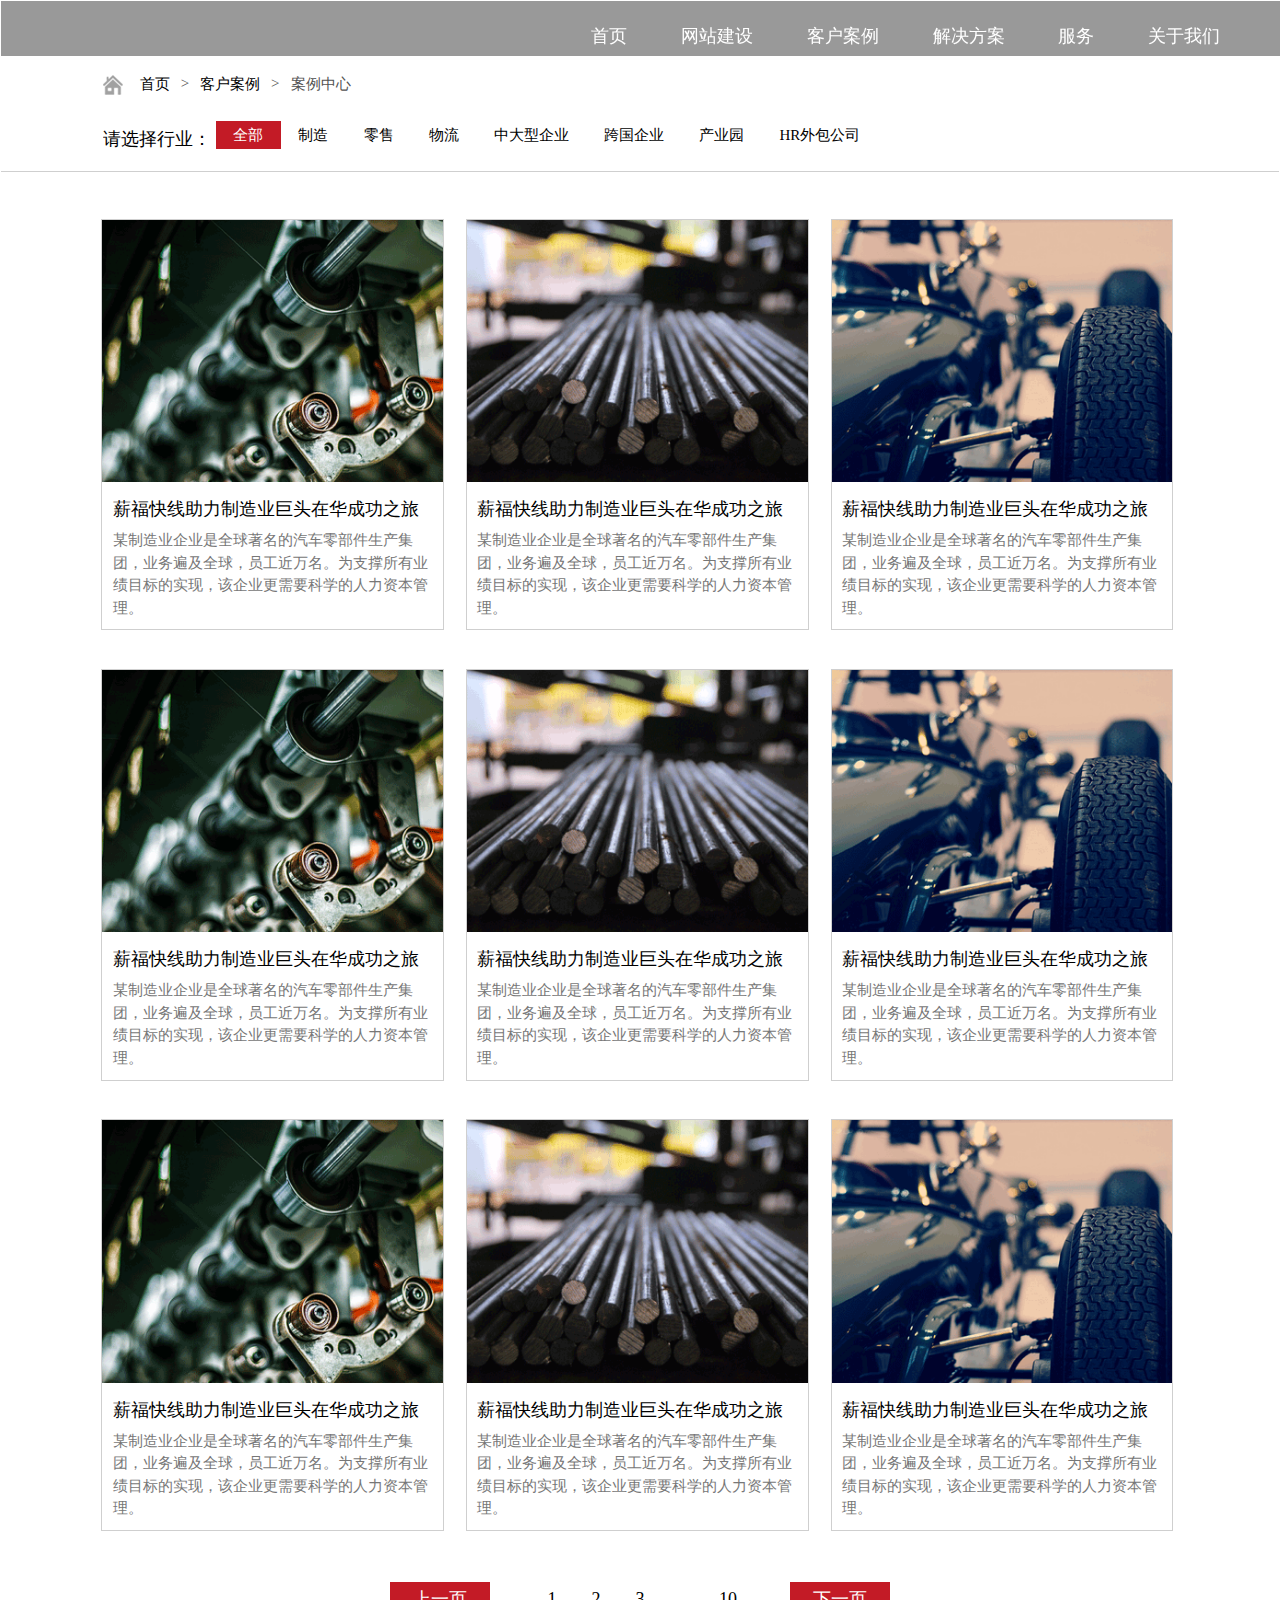
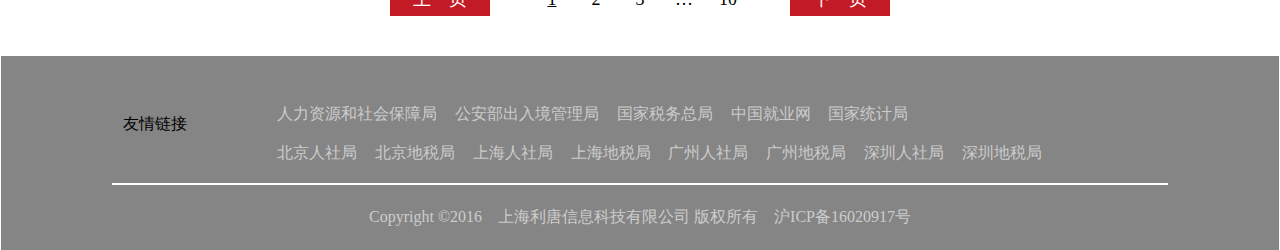
<file: html/client_cases.html>
<!DOCTYPE html>
<html>
	<head>
		<meta charset="UTF-8">
		<meta name="viewport" content="width=device-width, initial-scale=1, maximum-scale=1, user-scalable=no">
		<title>客户案例</title>
		<link rel="stylesheet" href="../css/base.css" />
		<link rel="stylesheet" href="../css/nav_header.css" />
		<link rel="stylesheet" href="../css/client_cases.css" />
		<link rel="stylesheet" href="../css/client_cases_2.css" media="screen and (max-width:1120px)"/>
		<link rel="stylesheet" href="../css/client_cases_3.css" media="screen and (max-width:800px)"/>
		<link rel="stylesheet" href="../css/client_cases_4.css" media="screen and (max-width:500px)"/>
		
	</head>
	<body>
		<nav>
			<img class="phone" src="../img/home/nav_phone.png" />
			<ul class="nav_">
				<li><a href="../index.html">首页</a></li>
				<li class="first"><a>网站建设</a>
					<div class="word2">
						<a href="website_build.html">
						<h4 style="margin-bottom: 2%;">网站建设</h4><hr />
						<ul>
							<li>建站优势</li>
							<li>微信网站</li>
							<li>网站改版</li>
							<li>手机网站</li>
						</ul>
						</a>
					</div>
				</li>
				<li><a href="client_cases.html">客户案例</a></li>
				<li class="second"><a>解决方案</a>
					<div class="word2">
						<a href="solution.html">
						<h4 style="margin-bottom: 2%;">解决方案</h4><hr />
						<ul>
							
							<li>家电/电子</li>
							<li>金融</li>
							<li>医院</li>
							<li>外贸</li>
							<li>政府</li>
						</ul>
						</a>
					</div>
				</li>
				<li><a href="service.html">服务</a></li>
				<li><a href="introduction.html">关于我们</a></li>
			</ul>
			
			<div class="nav_2" style="display: none;">
				<div class="nav_b" style="display: none;">
					<img src="../img/home/nav_b.png" />
					<div class="word">
						<h4 style="margin-bottom: 2%;"><a href="website_build.html">网站建设</a></h4><hr />
						<ul>
							<li>建站优势</li>
							<li>微信网站</li>
							<li>网站改版</li>
							<li>全网站（响应式）</li>
							<li>手机网站</li>
						</ul>
					</div>
				</div>
				
				<div class="nav_d" style="display: none;">
					<img src="../img/home/nav_d.png" />
					<div class="word">
						<h4 style="margin-bottom: 2%;"><a href="solution.html">解决方案</a></h4><hr />
						<ul>
							<li>集团/上市公司</li>
							<li>家电/电子</li>
							<li>金融</li>
							<li>医院</li>
							<li>房地产/商业中心</li>
							<li>外贸</li>
							<li>政府</li>
						</ul>
					</div>
				</div>
			</div>
		</nav>
		<header>
			<div class="main">
				<a href="#"><img src="../img/client_cases/header.png" /></a>
				<ul class="ul_a">
					<li><a href="index.html" style="color: black;">首页</a></li>
					<li>></li>
					<li><a href="client_cases.html" style="color: black;">客户案例</a></li>
					<li>></li>
					<li>案例中心</li>
				</ul><br style="clear: left;"/>
				<span>请选择行业：</span>
				<ul class="ul_b">
					<li>全部</li>
					<li>制造</li>
					<li>零售</li>
					<li>物流</li>
					<li>中大型企业</li>
					<li>跨国企业</li>
					<li>产业园</li>
					<li>HR外包公司</li>
				</ul>
			</div>
		</header>
		<div class="content_a">
			<div class="main">
				<a href="client_cases_page2.html">
					<div class="a_box">
						<img src="../img/client_cases/content_a_pic1.png" />
						<div class="box">
							<h3>薪福快线助力制造业巨头在华成功之旅</h3>
							<p>某制造业企业是全球著名的汽车零部件生产集团，业务遍及全球，员工近万名。为支撑所有业绩目标的实现，该企业更需要科学的人力资本管理。</p>
						</div>
					</div>
				</a>
				<a href="client_cases_page2.html">
					<div class="a_box">
						<img src="../img/client_cases/content_a_pic2.png" />
						<div class="box">
							<h3>薪福快线助力制造业巨头在华成功之旅</h3>
							<p>某制造业企业是全球著名的汽车零部件生产集团，业务遍及全球，员工近万名。为支撑所有业绩目标的实现，该企业更需要科学的人力资本管理。</p>
						</div>
					</div>
				</a>
				<a href="client_cases_page2.html">
					<div class="a_box">
						<img src="../img/client_cases/content_a_pic3.png" />
						<div class="box">
							<h3>薪福快线助力制造业巨头在华成功之旅</h3>
							<p>某制造业企业是全球著名的汽车零部件生产集团，业务遍及全球，员工近万名。为支撑所有业绩目标的实现，该企业更需要科学的人力资本管理。</p>
						</div>
					</div>
				</a>
				<a href="#">
					<div class="a_box">
						<img src="../img/client_cases/content_a_pic1.png" />
						<div class="box">
							<h3>薪福快线助力制造业巨头在华成功之旅</h3>
							<p>某制造业企业是全球著名的汽车零部件生产集团，业务遍及全球，员工近万名。为支撑所有业绩目标的实现，该企业更需要科学的人力资本管理。</p>
						</div>
					</div>
				</a>
				<a href="#">
					<div class="a_box">
						<img src="../img/client_cases/content_a_pic2.png" />
						<div class="box">
							<h3>薪福快线助力制造业巨头在华成功之旅</h3>
							<p>某制造业企业是全球著名的汽车零部件生产集团，业务遍及全球，员工近万名。为支撑所有业绩目标的实现，该企业更需要科学的人力资本管理。</p>
						</div>
					</div>
				</a>
				<a href="#">
					<div class="a_box">
						<img src="../img/client_cases/content_a_pic3.png" />
						<div class="box">
							<h3>薪福快线助力制造业巨头在华成功之旅</h3>
							<p>某制造业企业是全球著名的汽车零部件生产集团，业务遍及全球，员工近万名。为支撑所有业绩目标的实现，该企业更需要科学的人力资本管理。</p>
						</div>
					</div>
				</a>
				<a href="#">
					<div class="a_box">
						<img src="../img/client_cases/content_a_pic1.png" />
						<div class="box">
							<h3>薪福快线助力制造业巨头在华成功之旅</h3>
							<p>某制造业企业是全球著名的汽车零部件生产集团，业务遍及全球，员工近万名。为支撑所有业绩目标的实现，该企业更需要科学的人力资本管理。</p>
						</div>
					</div>
				</a>
				<a href="#">
					<div class="a_box">
						<img src="../img/client_cases/content_a_pic2.png" />
						<div class="box">
							<h3>薪福快线助力制造业巨头在华成功之旅</h3>
							<p>某制造业企业是全球著名的汽车零部件生产集团，业务遍及全球，员工近万名。为支撑所有业绩目标的实现，该企业更需要科学的人力资本管理。</p>
						</div>
					</div>
				</a>
				<a href="#">
					<div class="a_box">
						<img src="../img/client_cases/content_a_pic3.png" />
						<div class="box">
							<h3>薪福快线助力制造业巨头在华成功之旅</h3>
							<p>某制造业企业是全球著名的汽车零部件生产集团，业务遍及全球，员工近万名。为支撑所有业绩目标的实现，该企业更需要科学的人力资本管理。</p>
						</div>
					</div>
				</a><br style="clear: left;" />
				<div class="a_foot">
					<p><a href="#">上一页</a></p>
				<ul>
					<li style="text-decoration: underline;">1</li>
					<li><a href="#">2</a></li>
					<li><a href="#">3</a></li>
					<li>…</li>
					<li><a href="#">10</a></li>
				</ul>
				<p><a href="#">下一页</a></p>
				</div>
				
			</div>
			
		</div>
		<footer>
			<div class="main">
				<p class="link">友情链接</p>
				<ul class="n_ul_a">
					<li>人力资源和社会保障局</li>
					<li>公安部出入境管理局</li>
					<li>国家税务总局</li>
					<li>中国就业网</li>
					<li>国家统计局</li>
				</ul>
				<br />
				<ul class="n_ul_b">
					<li>北京人社局</li>
					<li>北京地税局</li>
					<li>上海人社局</li>
					<li>上海地税局</li>
					<li>广州人社局</li>
					<li>广州地税局</li>
					<li>深圳人社局</li>
					<li>深圳地税局</li>
				</ul>
				<br />
				<hr />
				<p style="margin-bottom: 2%;">Copyright &copy;2016 &nbsp;&nbsp;&nbsp;上海利唐信息科技有限公司 版权所有 &nbsp;&nbsp;&nbsp;沪ICP备16020917号</p>
			</div>
		</footer>
	</body>
	<script type="text/javascript" src="../js/jquery-2.1.0.min.js" ></script>
	<script src="../js/nav_header.js"></script>
	<script src="../js/client_cases.js"></script>
</html>
</file>
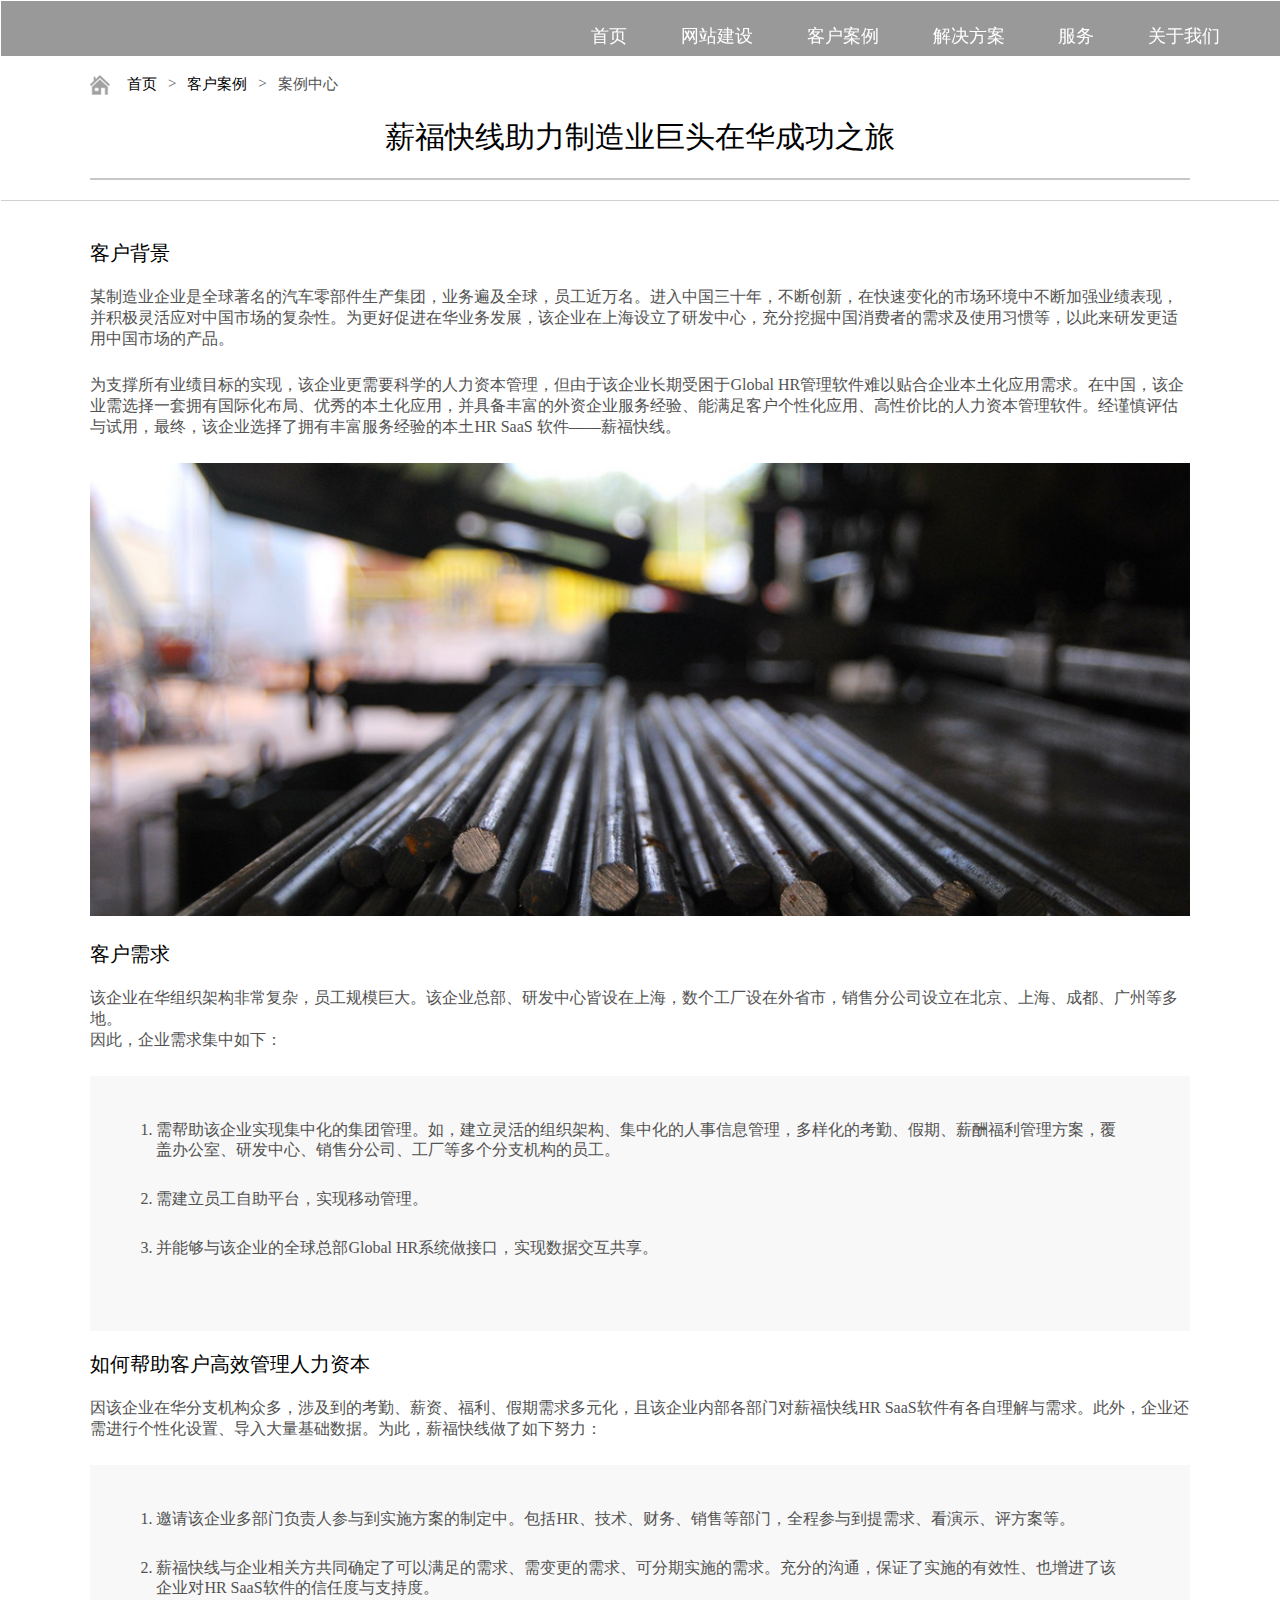
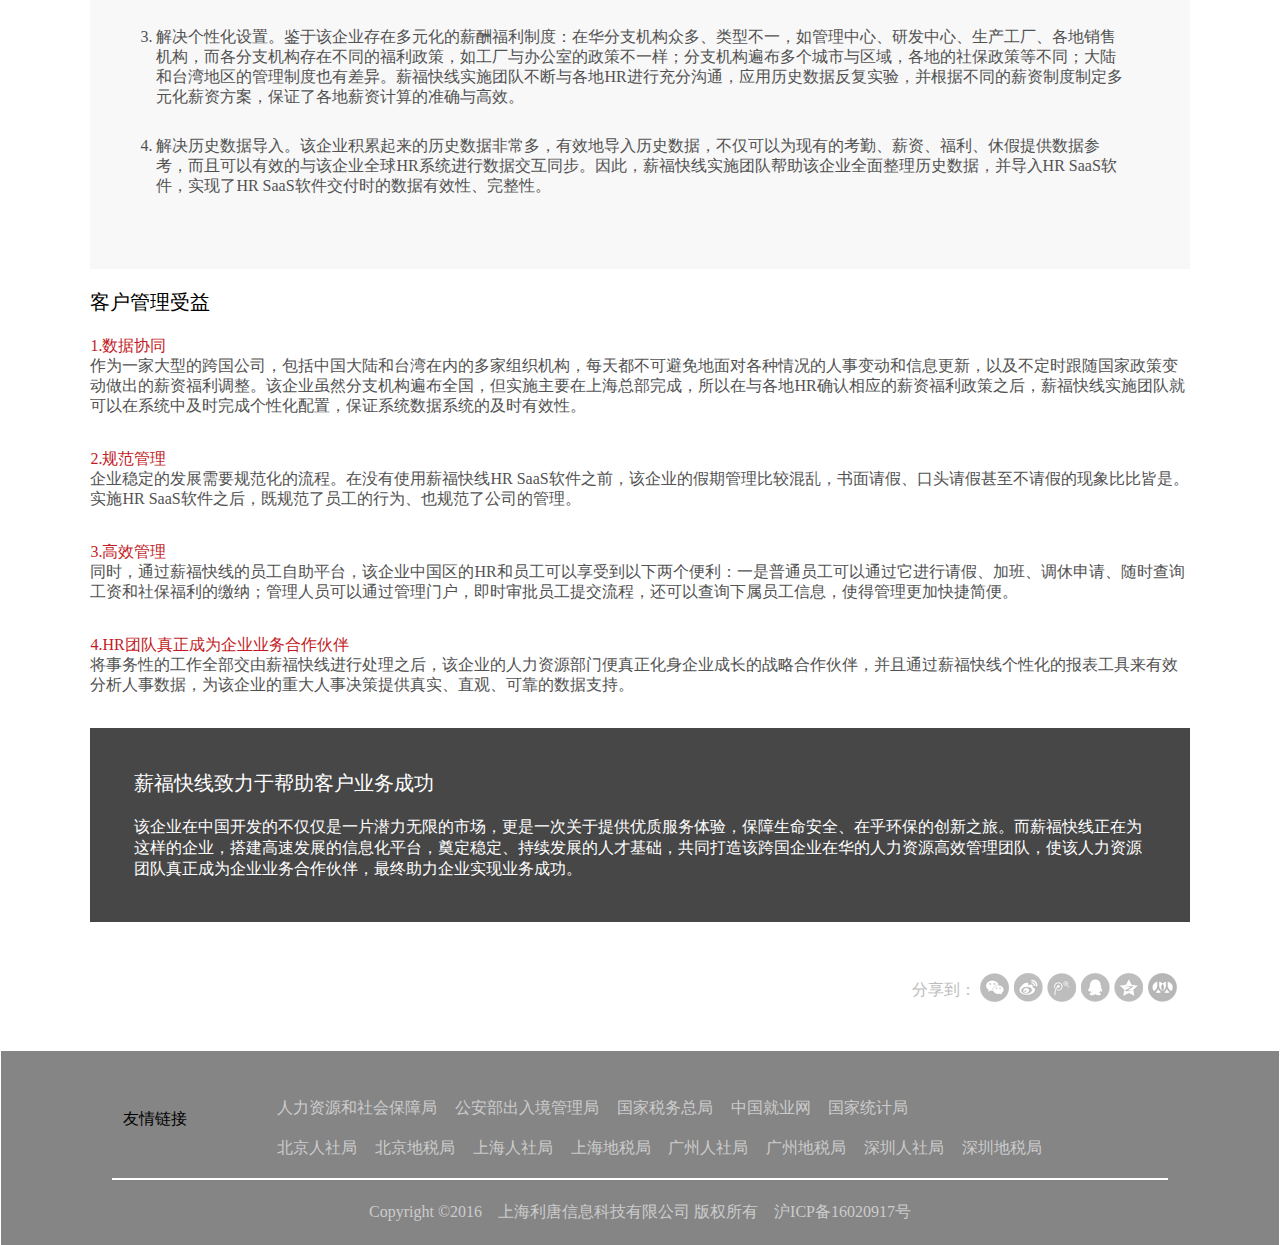
<file: html/client_cases_page2.html>
<!DOCTYPE html>
<html>
	<head>
		<meta charset="UTF-8">
		<meta name="viewport" content="width=device-width, initial-scale=1, maximum-scale=1, user-scalable=no">
		<title>客户案例展示</title>
		<link rel="stylesheet" href="../css/base.css" />
		<link rel="stylesheet" href="../css/nav_header.css" />
		<link rel="stylesheet" href="../css/client_cases_page2.css" />
		<link rel="stylesheet" href="../css/client_cases_page2_2.css" media="screen and (max-width:1120px)"/>
		<link rel="stylesheet" href="../css/client_cases_page2_3.css" media="screen and (max-width:800px)"/>
		<link rel="stylesheet" href="../css/client_cases_page2_4.css" media="screen and (max-width:500px)"/>
	</head>
	<body>
		<nav>
			<img class="phone" src="../img/home/nav_phone.png" />
			<ul class="nav_">
				<li><a href="../index.html">首页</a></li>
				<li class="first"><a>网站建设</a>
					<div class="word2">
						<a href="website_build.html">
						<h4 style="margin-bottom: 2%;">网站建设</h4><hr />
						<ul>
							<li>建站优势</li>
							<li>微信网站</li>
							<li>网站改版</li>
							<li>手机网站</li>
						</ul>
						</a>
					</div>
				</li>
				<li><a href="client_cases.html">客户案例</a></li>
				<li class="second"><a>解决方案</a>
					<div class="word2">
						<a href="solution.html">
						<h4 style="margin-bottom: 2%;">解决方案</h4><hr />
						<ul>
							
							<li>家电/电子</li>
							<li>金融</li>
							<li>医院</li>
							<li>外贸</li>
							<li>政府</li>
						</ul>
						</a>
					</div>
				</li>
				<li><a href="service.html">服务</a></li>
				<li><a href="introduction.html">关于我们</a></li>
			</ul>
			
			<div class="nav_2" style="display: none;">
				<div class="nav_b" style="display: none;">
					<img src="../img/home/nav_b.png" />
					<div class="word">
						<h4 style="margin-bottom: 2%;"><a href="website_build.html">网站建设</a></h4><hr />
						<ul>
							<li>建站优势</li>
							<li>微信网站</li>
							<li>网站改版</li>
							<li>全网站（响应式）</li>
							<li>手机网站</li>
						</ul>
					</div>
				</div>
				
				<div class="nav_d" style="display: none;">
					<img src="../img/home/nav_d.png" />
					<div class="word">
						<h4 style="margin-bottom: 2%;"><a href="solution.html">解决方案</a></h4><hr />
						<ul>
							<li>集团/上市公司</li>
							<li>家电/电子</li>
							<li>金融</li>
							<li>医院</li>
							<li>房地产/商业中心</li>
							<li>外贸</li>
							<li>政府</li>
						</ul>
					</div>
				</div>
			</div>
		</nav>
		<header>
			<div class="main">
				<a href="#"><img src="../img/client_cases/header.png" /></a>
				<ul class="ul_a">
					<li><a href="index.html" style="color: black;">首页</a></li>
					<li>></li>
					<li><a href="client_cases.html" style="color: black;">客户案例</a></li>
					<li>></li>
					<li>案例中心</li>
				</ul><br style="clear: left;"/>
				<h3>薪福快线助力制造业巨头在华成功之旅</h3>
				<hr />
			</div>
		</header>
		<div class="content">
			<div class="main">
				<section class="sec_a">
					<h3>客户背景</h3>
					<p>某制造业企业是全球著名的汽车零部件生产集团，业务遍及全球，员工近万名。进入中国三十年，不断创新，在快速变化的市场环境中不断加强业绩表现，并积极灵活应对中国市场的复杂性。为更好促进在华业务发展，该企业在上海设立了研发中心，充分挖掘中国消费者的需求及使用习惯等，以此来研发更适用中国市场的产品。</p>
					<p>为支撑所有业绩目标的实现，该企业更需要科学的人力资本管理，但由于该企业长期受困于Global HR管理软件难以贴合企业本土化应用需求。在中国，该企业需选择一套拥有国际化布局、优秀的本土化应用，并具备丰富的外资企业服务经验、能满足客户个性化应用、高性价比的人力资本管理软件。经谨慎评估与试用，最终，该企业选择了拥有丰富服务经验的本土HR SaaS 软件——薪福快线。</p>
					<img class="pic" src="../img/client_cases/page_2/content_pic_a.png" />
				</section>
				<section class="sec_b">
					<h3>客户需求</h3>
					<p>该企业在华组织架构非常复杂，员工规模巨大。该企业总部、研发中心皆设在上海，数个工厂设在外省市，销售分公司设立在北京、上海、成都、广州等多地。
						<br>因此，企业需求集中如下：</p>
						<ol>
							<li>需帮助该企业实现集中化的集团管理。如，建立灵活的组织架构、集中化的人事信息管理，多样化的考勤、假期、薪酬福利管理方案，覆盖办公室、研发中心、销售分公司、工厂等多个分支机构的员工。</li>
							<li>需建立员工自助平台，实现移动管理。</li>
							<li>并能够与该企业的全球总部Global HR系统做接口，实现数据交互共享。</li>
						</ol>
				</section>
				<section class="sec_c">
					<h3>如何帮助客户高效管理人力资本</h3>
					<p>因该企业在华分支机构众多，涉及到的考勤、薪资、福利、假期需求多元化，且该企业内部各部门对薪福快线HR SaaS软件有各自理解与需求。此外，企业还需进行个性化设置、导入大量基础数据。为此，薪福快线做了如下努力：</p>
						<ol>
							<li>邀请该企业多部门负责人参与到实施方案的制定中。包括HR、技术、财务、销售等部门，全程参与到提需求、看演示、评方案等。</li>
							<li>薪福快线与企业相关方共同确定了可以满足的需求、需变更的需求、可分期实施的需求。充分的沟通，保证了实施的有效性、也增进了该企业对HR SaaS软件的信任度与支持度。</li>
							<li>解决个性化设置。鉴于该企业存在多元化的薪酬福利制度：在华分支机构众多、类型不一，如管理中心、研发中心、生产工厂、各地销售机构，而各分支机构存在不同的福利政策，如工厂与办公室的政策不一样；分支机构遍布多个城市与区域，各地的社保政策等不同；大陆和台湾地区的管理制度也有差异。薪福快线实施团队不断与各地HR进行充分沟通，应用历史数据反复实验，并根据不同的薪资制度制定多元化薪资方案，保证了各地薪资计算的准确与高效。</li>
							<li>解决历史数据导入。该企业积累起来的历史数据非常多，有效地导入历史数据，不仅可以为现有的考勤、薪资、福利、休假提供数据参考，而且可以有效的与该企业全球HR系统进行数据交互同步。因此，薪福快线实施团队帮助该企业全面整理历史数据，并导入HR SaaS软件，实现了HR SaaS软件交付时的数据有效性、完整性。</li>
						</ol>
				</section>
				<section class="sec_d">
					<h3>客户管理受益</h3>
					<ol>
						<li>
							<span>1.数据协同</span>
							<p>作为一家大型的跨国公司，包括中国大陆和台湾在内的多家组织机构，每天都不可避免地面对各种情况的人事变动和信息更新，以及不定时跟随国家政策变动做出的薪资福利调整。该企业虽然分支机构遍布全国，但实施主要在上海总部完成，所以在与各地HR确认相应的薪资福利政策之后，薪福快线实施团队就可以在系统中及时完成个性化配置，保证系统数据系统的及时有效性。</p>
						</li>
						<li>
							<span>2.规范管理</span>
							<p>企业稳定的发展需要规范化的流程。在没有使用薪福快线HR SaaS软件之前，该企业的假期管理比较混乱，书面请假、口头请假甚至不请假的现象比比皆是。实施HR SaaS软件之后，既规范了员工的行为、也规范了公司的管理。</p>
						</li>
						<li>
							<span>3.高效管理</span>
							<p>同时，通过薪福快线的员工自助平台，该企业中国区的HR和员工可以享受到以下两个便利：一是普通员工可以通过它进行请假、加班、调休申请、随时查询工资和社保福利的缴纳；管理人员可以通过管理门户，即时审批员工提交流程，还可以查询下属员工信息，使得管理更加快捷简便。</p>
						</li>
						<li>
							<span>4.HR团队真正成为企业业务合作伙伴</span>
							<p>将事务性的工作全部交由薪福快线进行处理之后，该企业的人力资源部门便真正化身企业成长的战略合作伙伴，并且通过薪福快线个性化的报表工具来有效分析人事数据，为该企业的重大人事决策提供真实、直观、可靠的数据支持。</p>
						</li>
					</ol>
				</section>
				<section class="sec_e">
					<h3>薪福快线致力于帮助客户业务成功</h3>
					<p>该企业在中国开发的不仅仅是一片潜力无限的市场，更是一次关于提供优质服务体验，保障生命安全、在乎环保的创新之旅。而薪福快线正在为这样的企业，搭建高速发展的信息化平台，奠定稳定、持续发展的人才基础，共同打造该跨国企业在华的人力资源高效管理团队，使该人力资源团队真正成为企业业务合作伙伴，最终助力企业实现业务成功。</p>
				</section>
				<div class="share">
					<p>分享到：</p>
					<a href="#"><img src="../img/client_cases/page_2/share (1).png"/></a>
					<a href="#"><img src="../img/client_cases/page_2/share (2).png"/></a>
					<a href="#"><img src="../img/client_cases/page_2/share (3).png"/></a>
					<a href="#"><img src="../img/client_cases/page_2/share (4).png"/></a>
					<a href="#"><img src="../img/client_cases/page_2/share (5).png"/></a>
					<a href="#"><img src="../img/client_cases/page_2/share (6).png"/></a>
				</div>
			</div>
		</div>
		<footer>
			<div class="main">
				<p class="link">友情链接</p>
				<ul class="n_ul_a">
					<li>人力资源和社会保障局</li>
					<li>公安部出入境管理局</li>
					<li>国家税务总局</li>
					<li>中国就业网</li>
					<li>国家统计局</li>
				</ul>
				<br />
				<ul class="n_ul_b">
					<li>北京人社局</li>
					<li>北京地税局</li>
					<li>上海人社局</li>
					<li>上海地税局</li>
					<li>广州人社局</li>
					<li>广州地税局</li>
					<li>深圳人社局</li>
					<li>深圳地税局</li>
				</ul>
				<br />
				<hr />
				<p style="margin-bottom: 2%;">Copyright &copy;2016 &nbsp;&nbsp;&nbsp;上海利唐信息科技有限公司 版权所有 &nbsp;&nbsp;&nbsp;沪ICP备16020917号</p>
			</div>
		</footer>
	</body>
	<script type="text/javascript" src="../js/jquery-2.1.0.min.js" ></script>
	<script type="text/javascript" src="../js/nav_header.js" ></script>
</html>
</file>
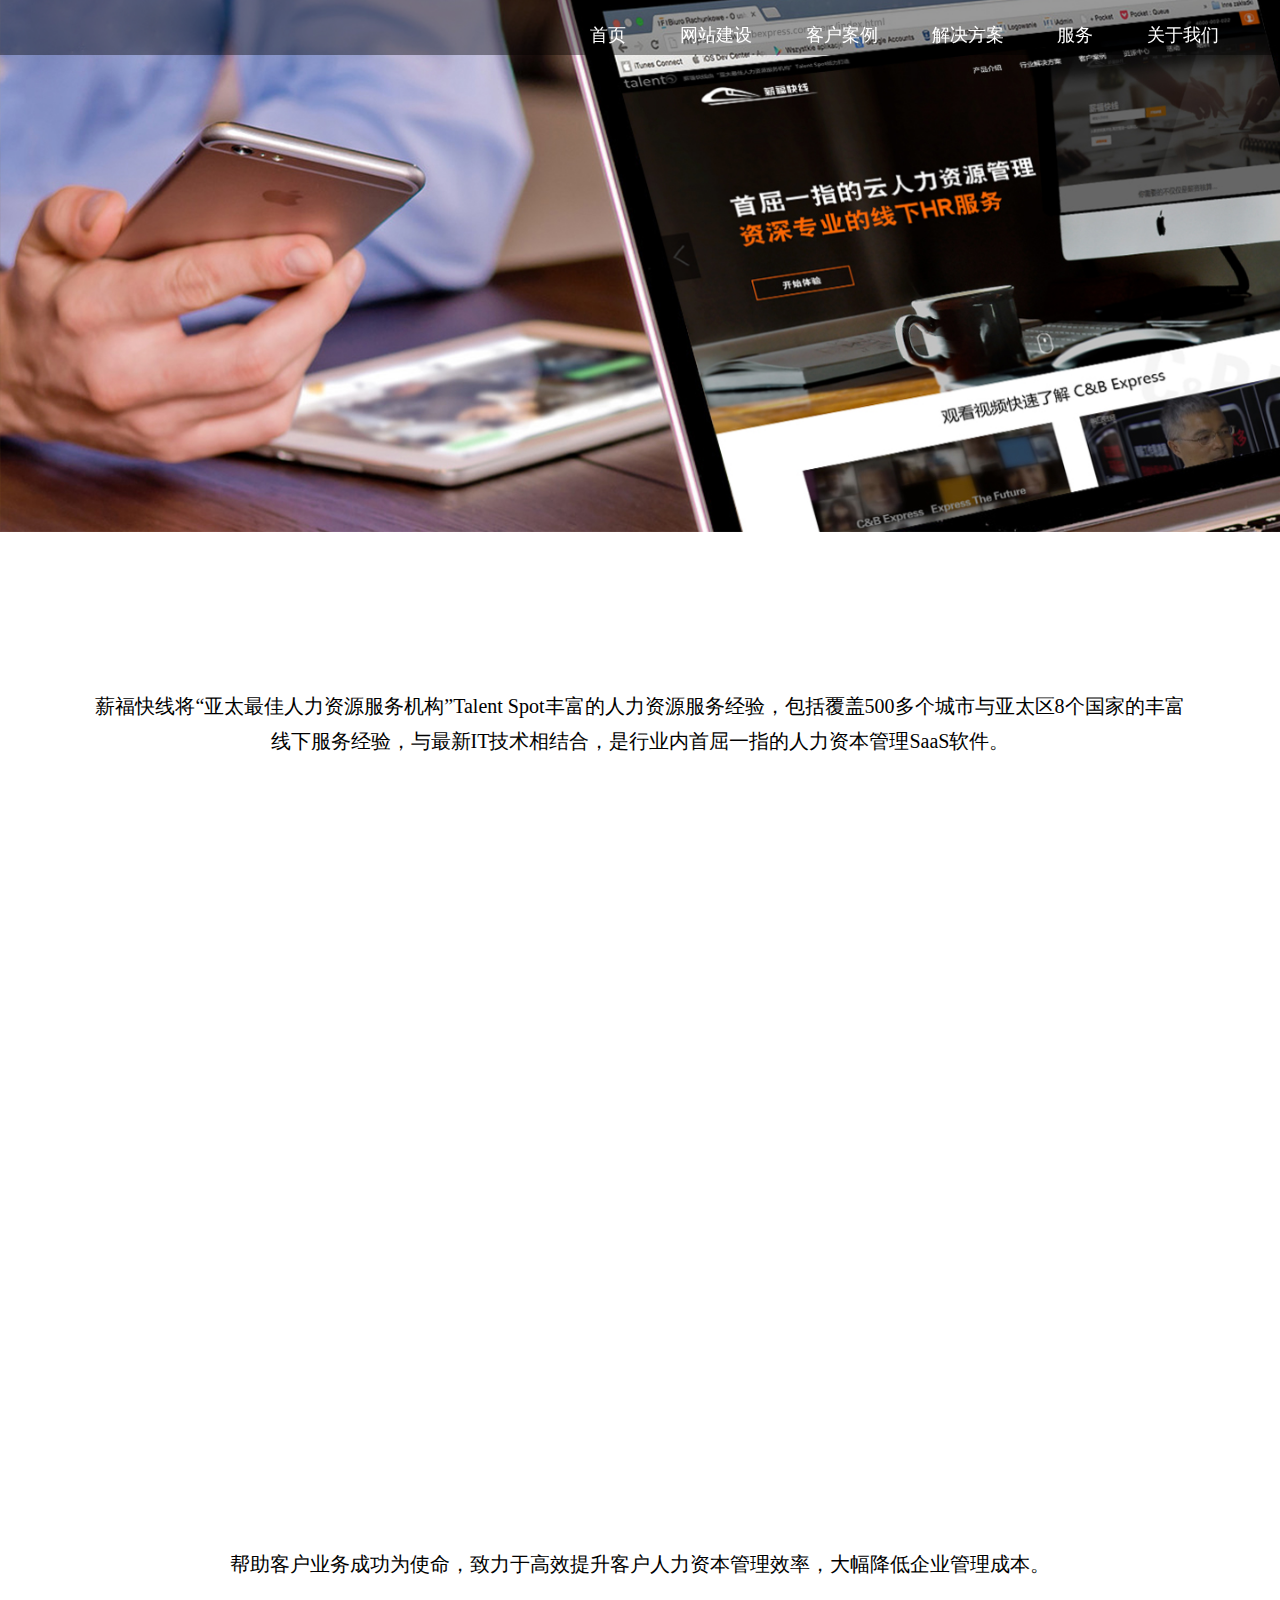
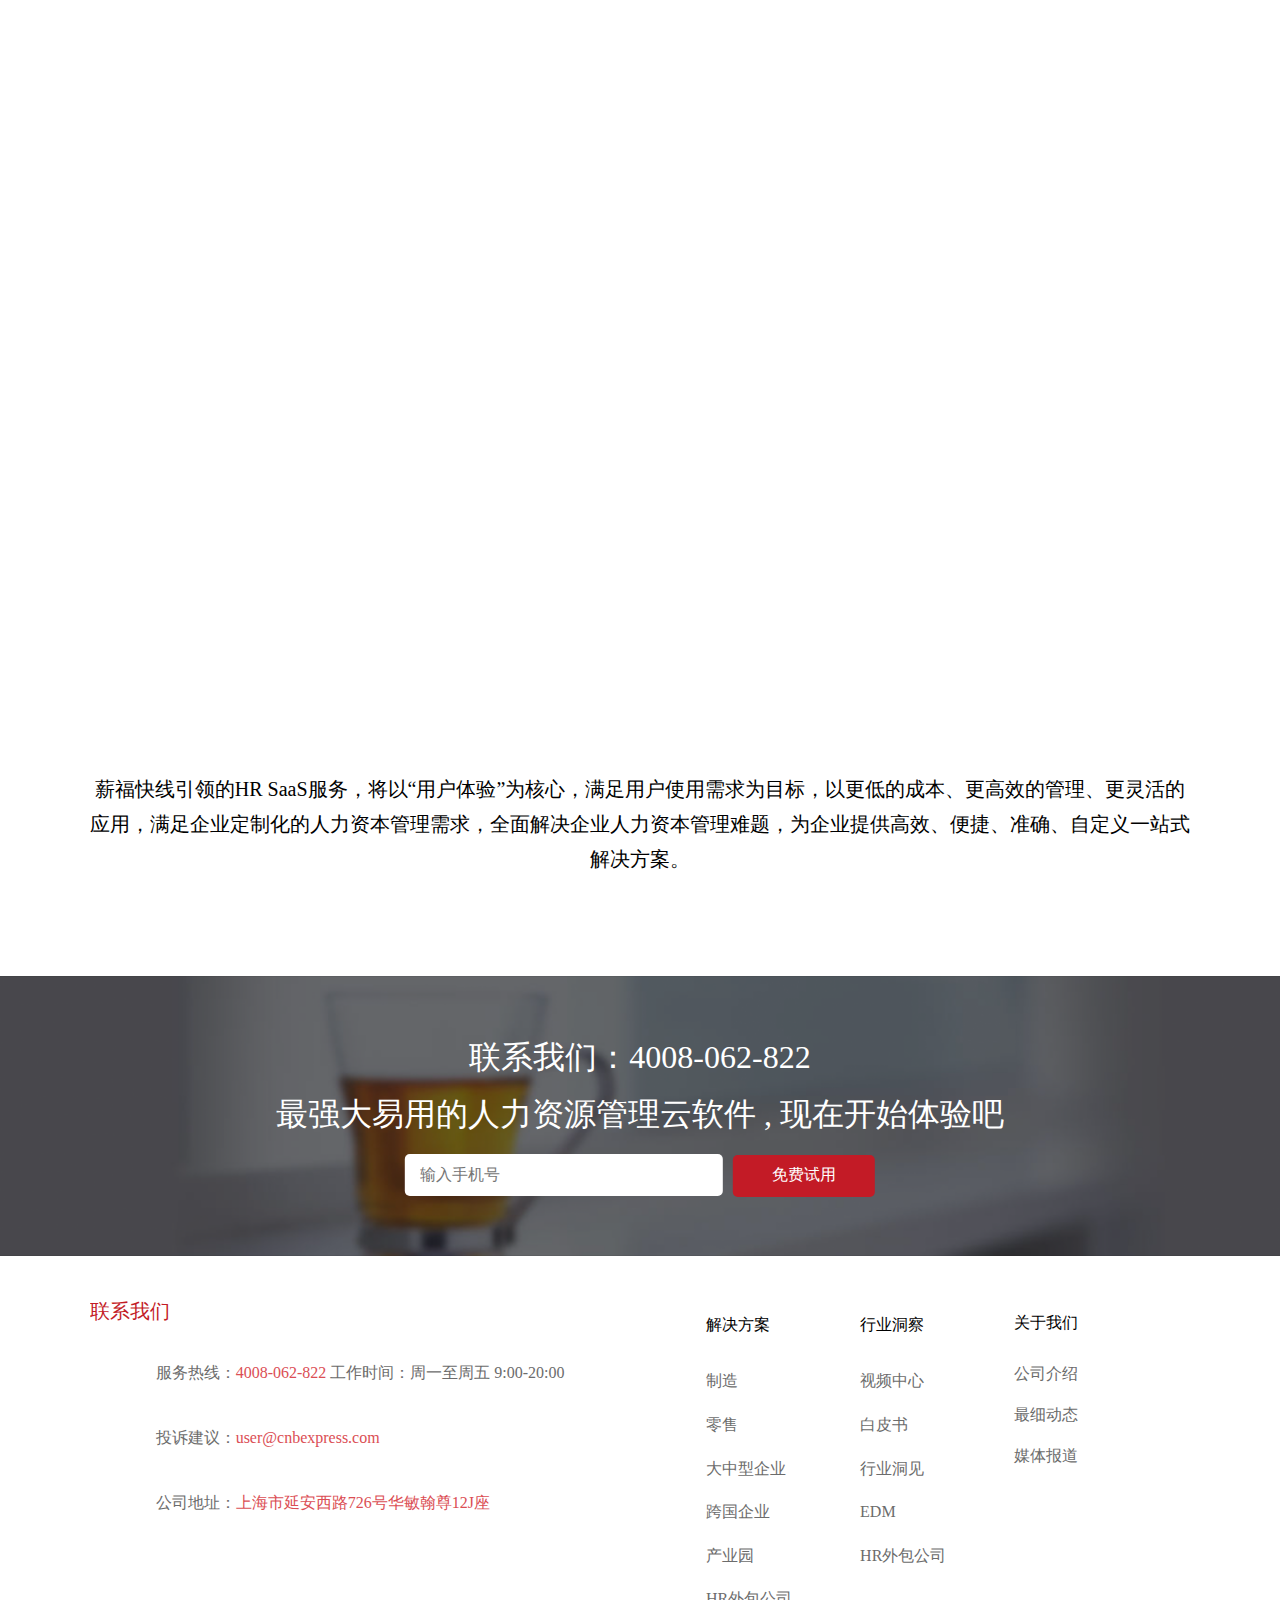
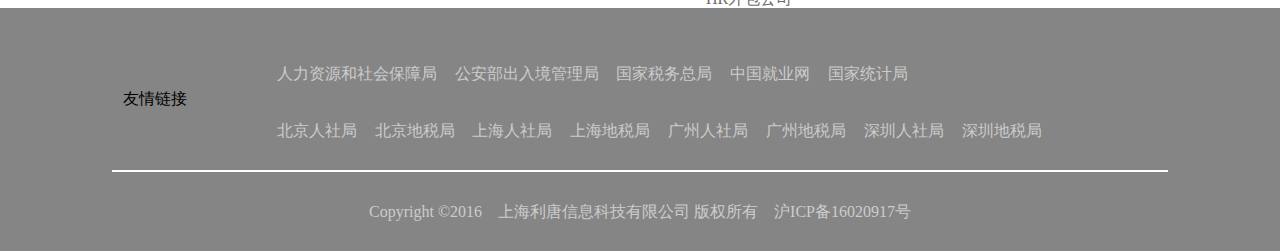
<file: html/introduction.html>
<!DOCTYPE html>
<html>
	<head>
		<meta charset="UTF-8">
		<meta name="viewport" content="width=device-width, initial-scale=1, maximum-scale=1, user-scalable=no">
		<title>关于我们</title>
		<link rel="stylesheet" href="../css/base.css" />
		<link rel="stylesheet" href="../css/nav_header.css" />
		<link rel="stylesheet" href="../css/introduction.css" />
		<link rel="stylesheet" href="../css/introduction_2.css" media="screen and (max-width:1120px)">
		<link rel="stylesheet" href="../css/introduction_3.css" media="screen and (max-width:800px)">
		<link rel="stylesheet" href="../css/introduction_4.css" media="screen and (max-width:500px)">
	</head>
	<body>
		<nav>
			<img class="phone" src="../img/home/nav_phone.png" />
			<ul class="nav_">
				<li><a href="../index.html">首页</a></li>
				<li class="first"><a>网站建设</a>
					<div class="word2">
						<a href="website_build.html">
						<h4 style="margin-bottom: 2%;">网站建设</h4><hr />
						<ul>
							<li>建站优势</li>
							<li>微信网站</li>
							<li>网站改版</li>
							<li>手机网站</li>
						</ul>
						</a>
					</div>
				</li>
				<li><a href="client_cases.html">客户案例</a></li>
				<li class="second"><a>解决方案</a>
					<div class="word2">
						<a href="solution.html">
						<h4 style="margin-bottom: 2%;">解决方案</h4><hr />
						<ul>
							
							<li>家电/电子</li>
							<li>金融</li>
							<li>医院</li>
							<li>外贸</li>
							<li>政府</li>
						</ul>
						</a>
					</div>
				</li>
				<li><a href="service.html">服务</a></li>
				<li><a href="introduction.html">关于我们</a></li>
			</ul>
			
			<div class="nav_2" style="display: none;">
				<div class="nav_b" style="display: none;">
					<img src="../img/home/nav_b.png" />
					<div class="word">
						<h4 style="margin-bottom: 2%;"><a href="website_build.html">网站建设</a></h4><hr />
						<ul>
							<li>建站优势</li>
							<li>微信网站</li>
							<li>网站改版</li>
							<li>全网站（响应式）</li>
							<li>手机网站</li>
						</ul>
					</div>
				</div>
				
				<div class="nav_d" style="display: none;">
					<img src="../img/home/nav_d.png" />
					<div class="word">
						<h4 style="margin-bottom: 2%;"><a href="solution.html">解决方案</a></h4><hr />
						<ul>
							<li>集团/上市公司</li>
							<li>家电/电子</li>
							<li>金融</li>
							<li>医院</li>
							<li>房地产/商业中心</li>
							<li>外贸</li>
							<li>政府</li>
						</ul>
					</div>
				</div>
			</div>
		</nav>
		<div class="content_a">
		</div>
		<div class=" content_b">
			<div class="main">
				<p>薪福快线将“亚太最佳人力资源服务机构”Talent Spot丰富的人力资源服务经验，包括覆盖500多个城市与亚太区8个国家的丰富线下服务经验，与最新IT技术相结合，是行业内首屈一指的人力资本管理SaaS软件。</p>
			</div>
		</div>
		<div class="content_c">
		</div>
		<div class=" content_d">
			<div class="main">
				<p>帮助客户业务成功为使命，致力于高效提升客户人力资本管理效率，大幅降低企业管理成本。</p>
			</div>
		</div>
		<div class="content_e">
		</div>
		<div class=" content_f">
			<div class="main">
				<p>薪福快线引领的HR SaaS服务，将以“用户体验”为核心，满足用户使用需求为目标，以更低的成本、更高效的管理、更灵活的应用，满足企业定制化的人力资本管理需求，全面解决企业人力资本管理难题，为企业提供高效、便捷、准确、自定义一站式解决方案。</p>
			</div>
		</div>
		<div class="content_g">
			<img class="bac" src="../img/solution/content_f_bac.png" />
			<div class="main">
				<h1 style="margin-bottom: 2%;">联系我们：4008-062-822</h1>
				<h1 style="margin-bottom: 2%;">最强大易用的人力资源管理云软件 , 现在开始体验吧</h1>
				<div class="box">
					<input type="text" name="phone_number" placeholder="输入手机号"/><button>免费试用</button>
				</div>
				
			</div>
		</div>
		<div class="content_h">
			<div class="main">
				<h1>联系我们</h1>
				<p>服务热线：<span>4008-062-822 </span> 工作时间：周一至周五 9:00-20:00</p>
				<p>投诉建议：<span>user@cnbexpress.com </span> </p>
				<p style="padding-bottom: 8%;">公司地址：<span>上海市延安西路726号华敏翰尊12J座 </span></p>
				<div class="foot">
					<ul>
						<li>解决方案</li>
						<li><a href="#">制造</a></li>
						<li><a href="#">零售</a></li>
						<li><a href="#">大中型企业</a></li>
						<li><a href="#">跨国企业</a></li>
						<li><a href="#">产业园</a></li>
						<li><a href="#">HR外包公司</a></li>
					</ul>
					<ul>
						<li>行业洞察</li>
						<li><a href="#">视频中心</a></li>
						<li><a href="#">白皮书</a></li>
						<li><a href="#">行业洞见</a></li>
						<li><a href="#">EDM</a></li>
						<li><a href="#">HR外包公司</a></li>
					</ul>
					<ul>
						<li>关于我们</li>
						<li><a href="#">公司介绍</a></li>
						<li><a href="#">最细动态</a></li>
						<li><a href="#">媒体报道</a></li>
					</ul>
				</div>
			</div>
		</div>
		<footer>
			<div class="main">
				<p class="link">友情链接</p>
				<ul class="n_ul_a">
					<li>人力资源和社会保障局</li>
					<li>公安部出入境管理局</li>
					<li>国家税务总局</li>
					<li>中国就业网</li>
					<li>国家统计局</li>
				</ul>
				<br />
				<ul class="n_ul_b">
					<li>北京人社局</li>
					<li>北京地税局</li>
					<li>上海人社局</li>
					<li>上海地税局</li>
					<li>广州人社局</li>
					<li>广州地税局</li>
					<li>深圳人社局</li>
					<li>深圳地税局</li>
				</ul>
				<br />
				<hr />
				<p style="margin-bottom: 2%;">Copyright &copy;2016 &nbsp;&nbsp;&nbsp;上海利唐信息科技有限公司 版权所有 &nbsp;&nbsp;&nbsp;沪ICP备16020917号</p>
			</div>
			
		</footer>
	</body>
	<script type="text/javascript" src="../js/jquery-2.1.0.min.js" ></script>
	<script type="text/javascript" src="../js/nav_header.js" ></script>
</html>
</file>
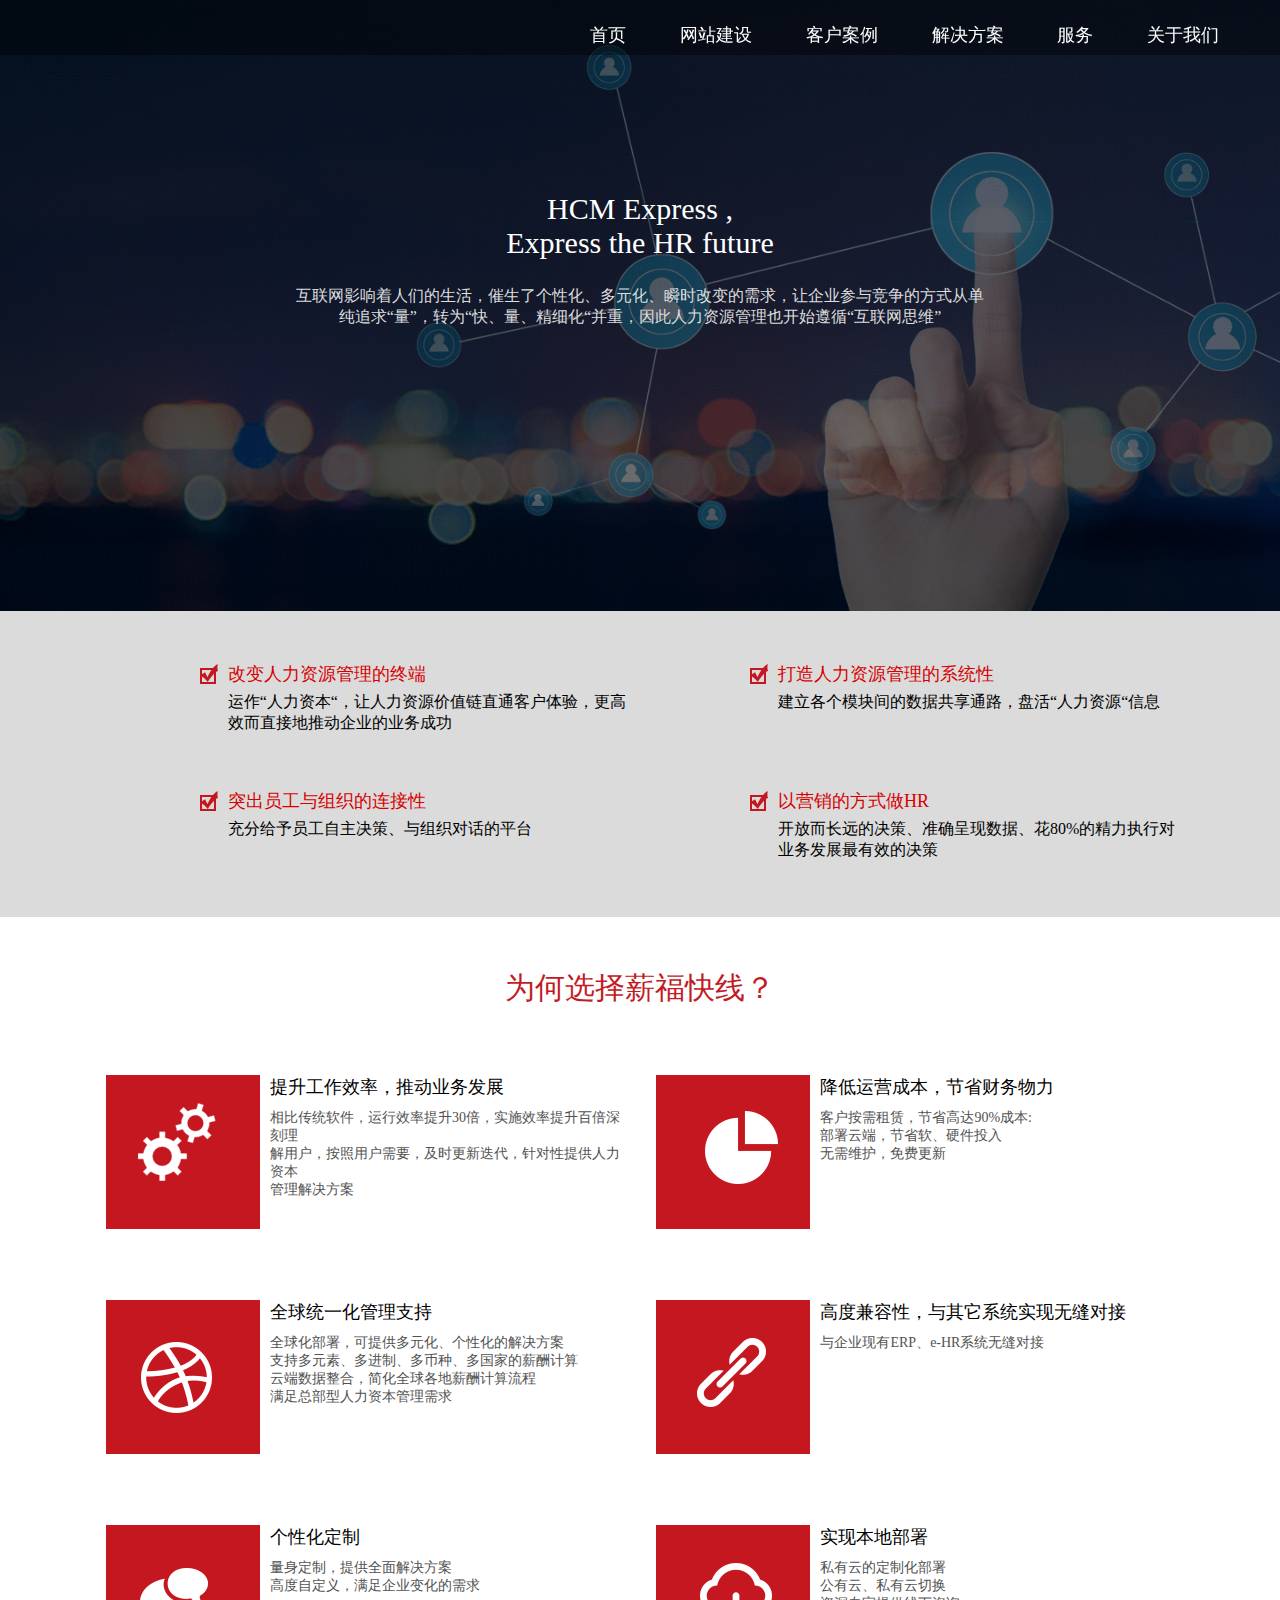
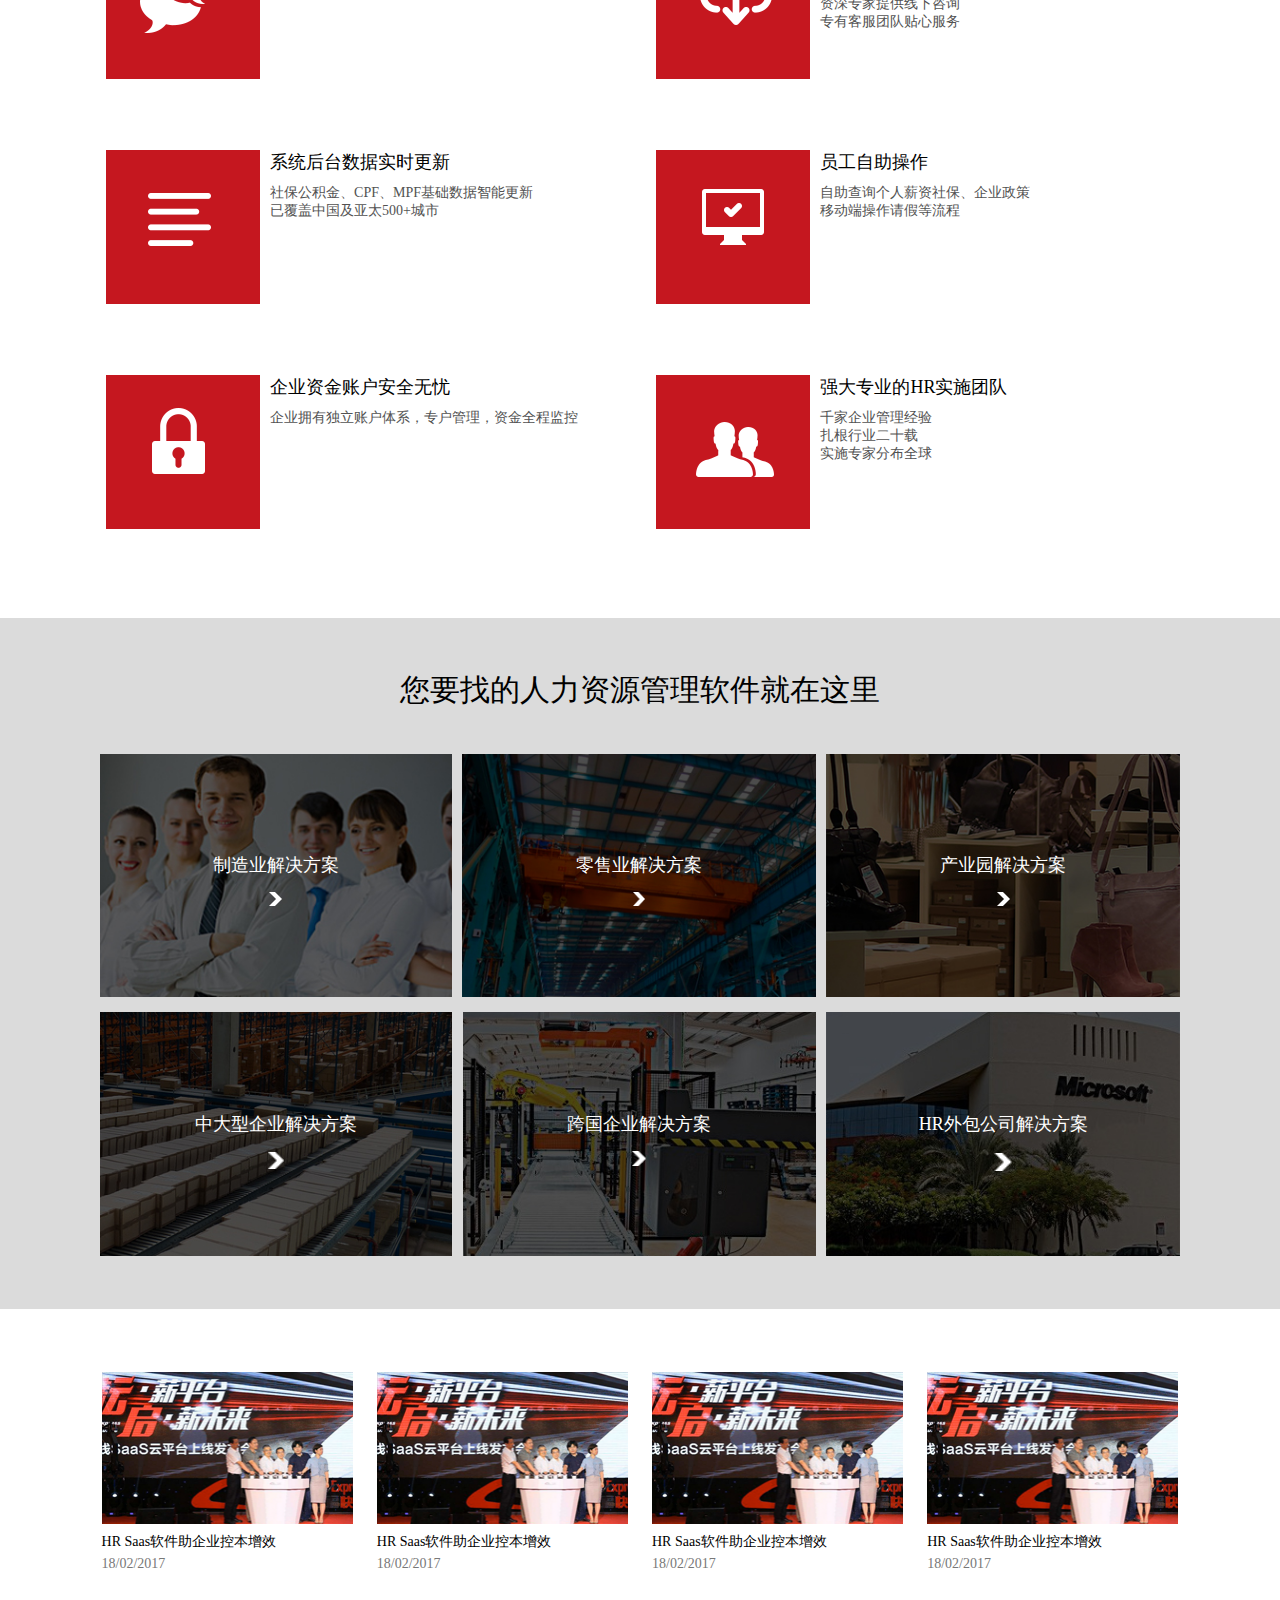
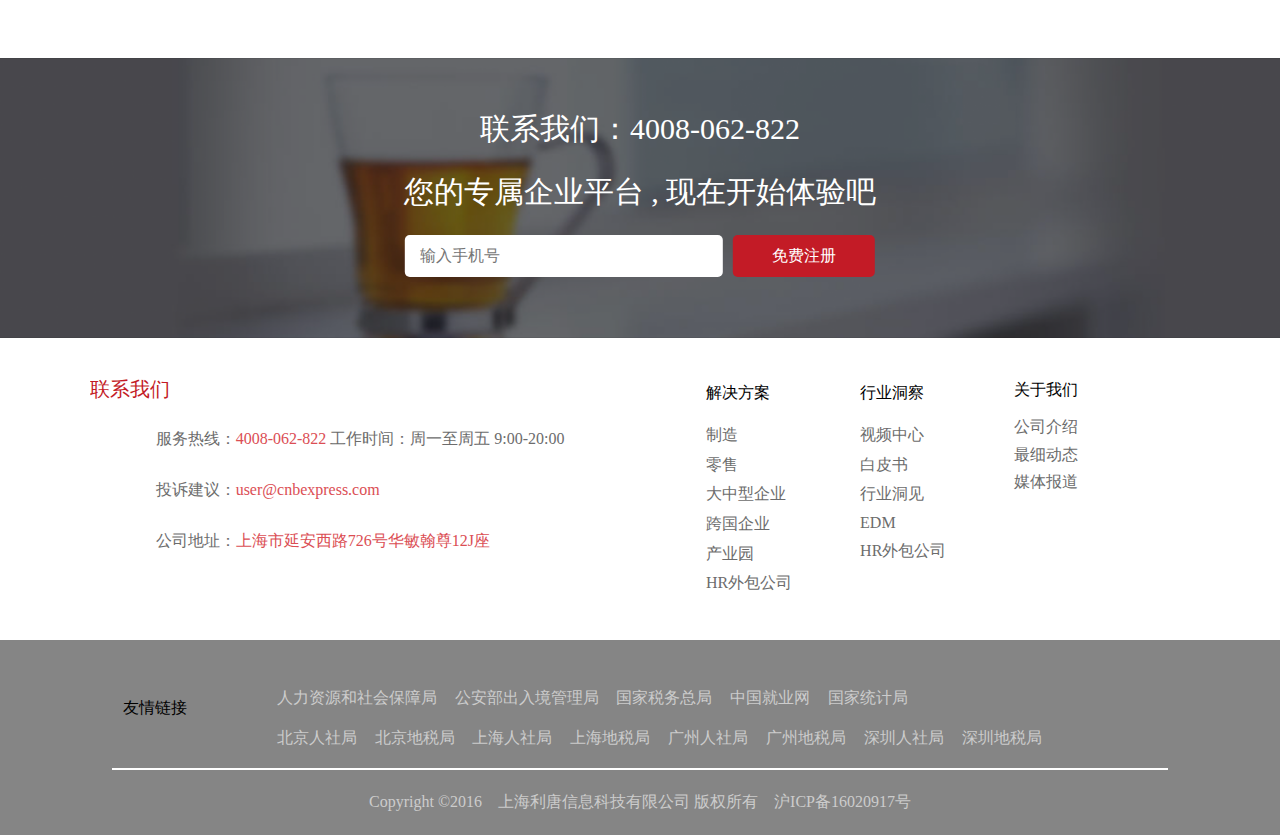
<file: html/service.html>
<!DOCTYPE html>
<html>
	<head>
		<meta charset="UTF-8">
		<meta name="viewport" content="width=device-width, initial-scale=1, maximum-scale=1, user-scalable=no">
		<title>服务</title>
		<link rel="stylesheet" href="../css/base.css" />
		<link rel="stylesheet" href="../css/nav_header.css" />
		<link rel="stylesheet" href="../css/service.css" />
		<link rel="stylesheet" href="../css/service_2.css" media="screen and (max-width:1120px)">
		<link rel="stylesheet" href="../css/service_3.css" media="screen and (max-width:800px)">
		<link rel="stylesheet" href="../css/service_4.css" media="screen and (max-width:500px)">
	</head>
	<body>
		<nav>
			<img class="phone" src="../img/home/nav_phone.png" />
			<ul class="nav_">
				<li><a href="../index.html">首页</a></li>
				<li class="first"><a>网站建设</a>
					<div class="word2">
						<a href="website_build.html">
						<h4 style="margin-bottom: 2%;">网站建设</h4><hr />
						<ul>
							<li>建站优势</li>
							<li>微信网站</li>
							<li>网站改版</li>
							<li>手机网站</li>
						</ul>
						</a>
					</div>
				</li>
				<li><a href="client_cases.html">客户案例</a></li>
				<li class="second"><a>解决方案</a>
					<div class="word2">
						<a href="solution.html">
						<h4 style="margin-bottom: 2%;">解决方案</h4><hr />
						<ul>
							
							<li>家电/电子</li>
							<li>金融</li>
							<li>医院</li>
							<li>外贸</li>
							<li>政府</li>
						</ul>
						</a>
					</div>
				</li>
				<li><a href="service.html">服务</a></li>
				<li><a href="introduction.html">关于我们</a></li>
			</ul>
			
			<div class="nav_2" style="display: none;">
				<div class="nav_b" style="display: none;">
					<img src="../img/home/nav_b.png" />
					<div class="word">
						<h4 style="margin-bottom: 2%;"><a href="website_build.html">网站建设</a></h4><hr />
						<ul>
							<li>建站优势</li>
							<li>微信网站</li>
							<li>网站改版</li>
							<li>全网站（响应式）</li>
							<li>手机网站</li>
						</ul>
					</div>
				</div>
				
				<div class="nav_d" style="display: none;">
					<img src="../img/home/nav_d.png" />
					<div class="word">
						<h4 style="margin-bottom: 2%;"><a href="solution.html">解决方案</a></h4><hr />
						<ul>
							<li>集团/上市公司</li>
							<li>家电/电子</li>
							<li>金融</li>
							<li>医院</li>
							<li>房地产/商业中心</li>
							<li>外贸</li>
							<li>政府</li>
						</ul>
					</div>
				</div>
			</div>
		</nav>
		<header>
			<img class="bac" src="../img/service/header_bac.png" />
			<div class="main">
				<h1>HCM Express ,<br>Express the HR future</h1>
				<p>互联网影响着人们的生活，催生了个性化、多元化、瞬时改变的需求，让企业参与竞争的方式从单纯追求“量”，转为“快、量、精细化“并重，因此人力资源管理也开始遵循“互联网思维”</p>
			</div>
		</header>
		<div class="content_a">
			<div class="main">
				<section>
					<h3>改变人力资源管理的终端</h3>
					<p>运作“人力资本“，让人力资源价值链直通客户体验，更高效而直接地推动企业的业务成功</p>
				</section>
				<section>
					<h3>打造人力资源管理的系统性</h3>
					<p>建立各个模块间的数据共享通路，盘活“人力资源“信息</p>
				</section>
				<section>
					<h3>突出员工与组织的连接性</h3>
					<p>充分给予员工自主决策、与组织对话的平台</p>
				</section>
				<section>
					<h3>以营销的方式做HR</h3>
					<p>开放而长远的决策、准确呈现数据、花80%的精力执行对业务发展最有效的决策</p>
				</section>
				
			</div>
		</div>
		<div class="content_b">
			<div class="main">
				<h1>为何选择薪福快线？</h1>
				<section>
					<img src="../img/service/content_b_section (1).png" />
					<div class="word">
						<h3>提升工作效率，推动业务发展</h3>
					<p>相比传统软件，运行效率提升30倍，实施效率提升百倍深刻理
						<br>解用户，按照用户需要，及时更新迭代，针对性提供人力资本
						<br>管理解决方案</p>
					</div>
					
				</section>
				<section>
					<img src="../img/service/content_b_section (2).png" />
					<div class="word">
						<h3>降低运营成本，节省财务物力</h3>
					<p>客户按需租赁，节省高达90%成本:
						<br>部署云端，节省软、硬件投入
						<br>无需维护，免费更新</p>
					</div>
					
				</section>
				<section>
					<img src="../img/service/content_b_section (3).png" />
					<div class="word">
						<h3>全球统一化管理支持</h3>
					<p>全球化部署，可提供多元化、个性化的解决方案
						<br>支持多元素、多进制、多币种、多国家的薪酬计算
						<br>云端数据整合，简化全球各地薪酬计算流程
						<br>满足总部型人力资本管理需求</p>
					</div>
					
				</section>
				<section>
					<img src="../img/service/content_b_section (4).png" />
					<div class="word">
						<h3>高度兼容性，与其它系统实现无缝对接</h3>
					<p>与企业现有ERP、e-HR系统无缝对接</p>
					</div>
					
				</section>
				<section>
					<img src="../img/service/content_b_section (5).png" />
					<div class="word">
						<h3>个性化定制</h3>
					<p>量身定制，提供全面解决方案
						<br>高度自定义，满足企业变化的需求</p>
					</div>
					
				</section>
				<section>
					<img src="../img/service/content_b_section (6).png" />
					<div class="word">
						<h3>实现本地部署</h3>
						<p>私有云的定制化部署
							<br>公有云、私有云切换
							<br>资深专家提供线下咨询
							<br>专有客服团队贴心服务</p>
					</div>
					
				</section>
				<section>
					<img src="../img/service/content_b_section (7).png" />
					<div class="word">
						<h3>系统后台数据实时更新</h3>
						<p>社保公积金、CPF、MPF基础数据智能更新
							<br>已覆盖中国及亚太500+城市</p>
					</div>
					
				</section>
				<section>
					<img src="../img/service/content_b_section (8).png" />
					<div class="word">
						<h3>员工自助操作</h3>
						<p>自助查询个人薪资社保、企业政策
							<br>移动端操作请假等流程</p>
					</div>
					
				</section>
				<section>
					<img src="../img/service/content_b_section (9).png" />
					<div class="word">
						<h3>企业资金账户安全无忧</h3>
						<p>企业拥有独立账户体系，专户管理，资金全程监控</p>
					</div>
					
				</section>
				<section>
					<img src="../img/service/content_b_section (10).png" />
					<div class="word">
						<h3>强大专业的HR实施团队</h3>
						<p>千家企业管理经验
							<br>扎根行业二十载
							<br>实施专家分布全球</p>
					</div>
					
				</section>
			</div>
		</div>
		<div class="content_c">
			<div class="main">
				<h1 style="margin-bottom: 3%;">您要找的人力资源管理软件就在这里</h1>
				<table border="0" cellpadding="0" cellspacing="10px">
					<tbody>
						<tr>
							<td><a href="#">
								<img class="pict" src="../img/website_build/content_c (1).jpg">
								<div class="pic">
									<p>制造业解决方案</p>
									<img src="../img/website_build/content_c_pic.png" />
								</div>
							</a>
							</td>
							<td><a href="#">
								<img class="pict" src="../img/website_build/content_c (2).jpg">
								<div class="pic">
									<p>零售业解决方案</p>
									<img src="../img/website_build/content_c_pic.png" />
								</div>
							</a>
							</td>
							<td class="c_td"><a href="#">
								<img class="pict" src="../img/website_build/content_c (3).jpg">
								<div class="pic">
									<p>产业园解决方案</p>
									<img src="../img/website_build/content_c_pic.png" />
								</div>
							</a>
								
							</td>
						</tr>
						<tr>
							<td><a href="#">
								<img class="pict" src="../img/website_build/content_c (4).jpg">
								<div class="pic">
									<p>中大型企业解决方案</p>
									<img src="../img/website_build/content_c_pic.png" />
								</div>
							</a>
								
							</td>
							<td><a href="#">
								<img class="pict" src="../img/website_build/content_c (5).jpg">
								<div class="pic">
									<p>跨国企业解决方案</p>
									<img src="../img/website_build/content_c_pic.png" />
								</div>
							</a>
								
							</td>
							<td class="c_td"><a href="#">
								<img class="pict" src="../img/website_build/content_c (6).jpg">
								<div class="pic">
									<p>HR外包公司解决方案</p>
									<img src="../img/website_build/content_c_pic.png" />
								</div>
							</a>
								
							</td>
						</tr>
					</tbody>
				</table>
			</div>
		</div>
		<div class="content_d">
			<div class="main">
				<div class="box1">
					<section>
						<img src="../img/service/content_d_box1.png">
						<p>HR Saas软件助企业控本增效</p>
						<p>18/02/2017</p>
					</section>
					<section>
						<img src="../img/service/content_d_box1.png">
						<p>HR Saas软件助企业控本增效</p>
						<p>18/02/2017</p>
					</section>
					<section>
						<img src="../img/service/content_d_box1.png">
						<p>HR Saas软件助企业控本增效</p>
						<p>18/02/2017</p>
					</section>
					<section>
						<img src="../img/service/content_d_box1.png">
						<p>HR Saas软件助企业控本增效</p>
						<p>18/02/2017</p>
					</section>
				</div>
			</div>
		</div>
		<div class="content_e">
			<img class="bac" src="../img/solution/content_f_bac.png" />
			<div class="main">
				<h1 style="margin-bottom: 2%;">联系我们：4008-062-822</h1>
				<h1 style="margin-bottom: 2%;">您的专属企业平台 , 现在开始体验吧</h1>
				<div class="box">
					<input type="text" name="phone_number" placeholder="输入手机号"/><button>免费注册</button>
				</div>
				
			</div>
		</div>
		<div class="content_f">
			<div class="main">
				<h1 style="color: #c31b26;font-size: 20px;padding-bottom: 1%;">联系我们</h1>
				<p>服务热线：<span>4008-062-822 </span> 工作时间：周一至周五 9:00-20:00</p>
				<p>投诉建议：<span>user@cnbexpress.com </span> </p>
				<p style="padding-bottom: 8%;">公司地址：<span>上海市延安西路726号华敏翰尊12J座 </span></p>
				<div class="foot">
					<ul>
						<li>解决方案</li>
						<li><a href="#">制造</a></li>
						<li><a href="#">零售</a></li>
						<li><a href="#">大中型企业</a></li>
						<li><a href="#">跨国企业</a></li>
						<li><a href="#">产业园</a></li>
						<li><a href="#">HR外包公司</a></li>
					</ul>
					<ul>
						<li>行业洞察</li>
						<li><a href="#">视频中心</a></li>
						<li><a href="#">白皮书</a></li>
						<li><a href="#">行业洞见</a></li>
						<li><a href="#">EDM</a></li>
						<li><a href="#">HR外包公司</a></li>
					</ul>
					<ul>
						<li>关于我们</li>
						<li><a href="#">公司介绍</a></li>
						<li><a href="#">最细动态</a></li>
						<li><a href="#">媒体报道</a></li>
					</ul>
				</div>
			</div>
		</div>
		<footer>
			<div class="main">
				<p class="link">友情链接</p>
				<ul class="n_ul_a">
					<li>人力资源和社会保障局</li>
					<li>公安部出入境管理局</li>
					<li>国家税务总局</li>
					<li>中国就业网</li>
					<li>国家统计局</li>
				</ul>
				<br />
				<ul class="n_ul_b">
					<li>北京人社局</li>
					<li>北京地税局</li>
					<li>上海人社局</li>
					<li>上海地税局</li>
					<li>广州人社局</li>
					<li>广州地税局</li>
					<li>深圳人社局</li>
					<li>深圳地税局</li>
				</ul>
				<br />
				<hr />
				<p style="margin-bottom: 2%;">Copyright &copy;2016 &nbsp;&nbsp;&nbsp;上海利唐信息科技有限公司 版权所有 &nbsp;&nbsp;&nbsp;沪ICP备16020917号</p>
			</div>
			
		</footer>
	</body>
	<script type="text/javascript" src="../js/jquery-2.1.0.min.js" ></script>
	<script type="text/javascript" src="../js/nav_header.js" ></script>
	<script type="text/javascript" src="../js/service.js" ></script>
</html>
</file>
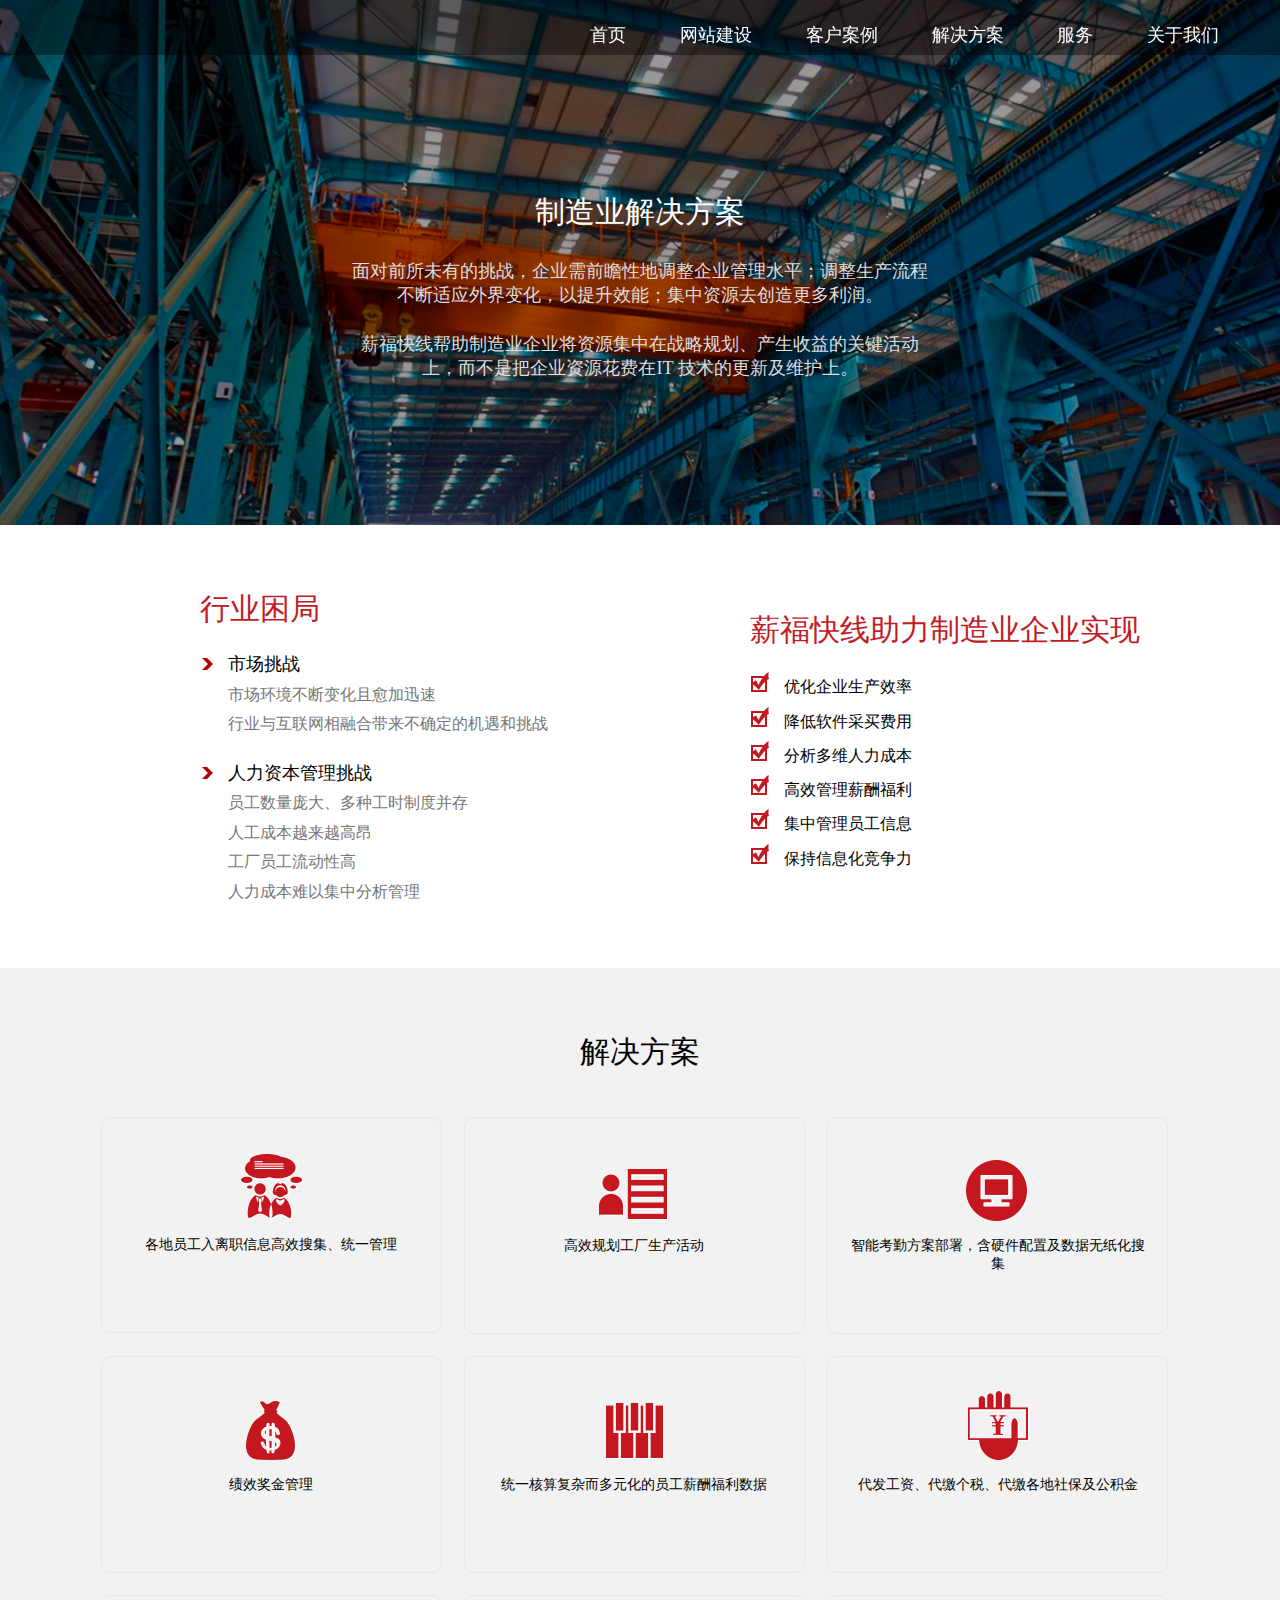
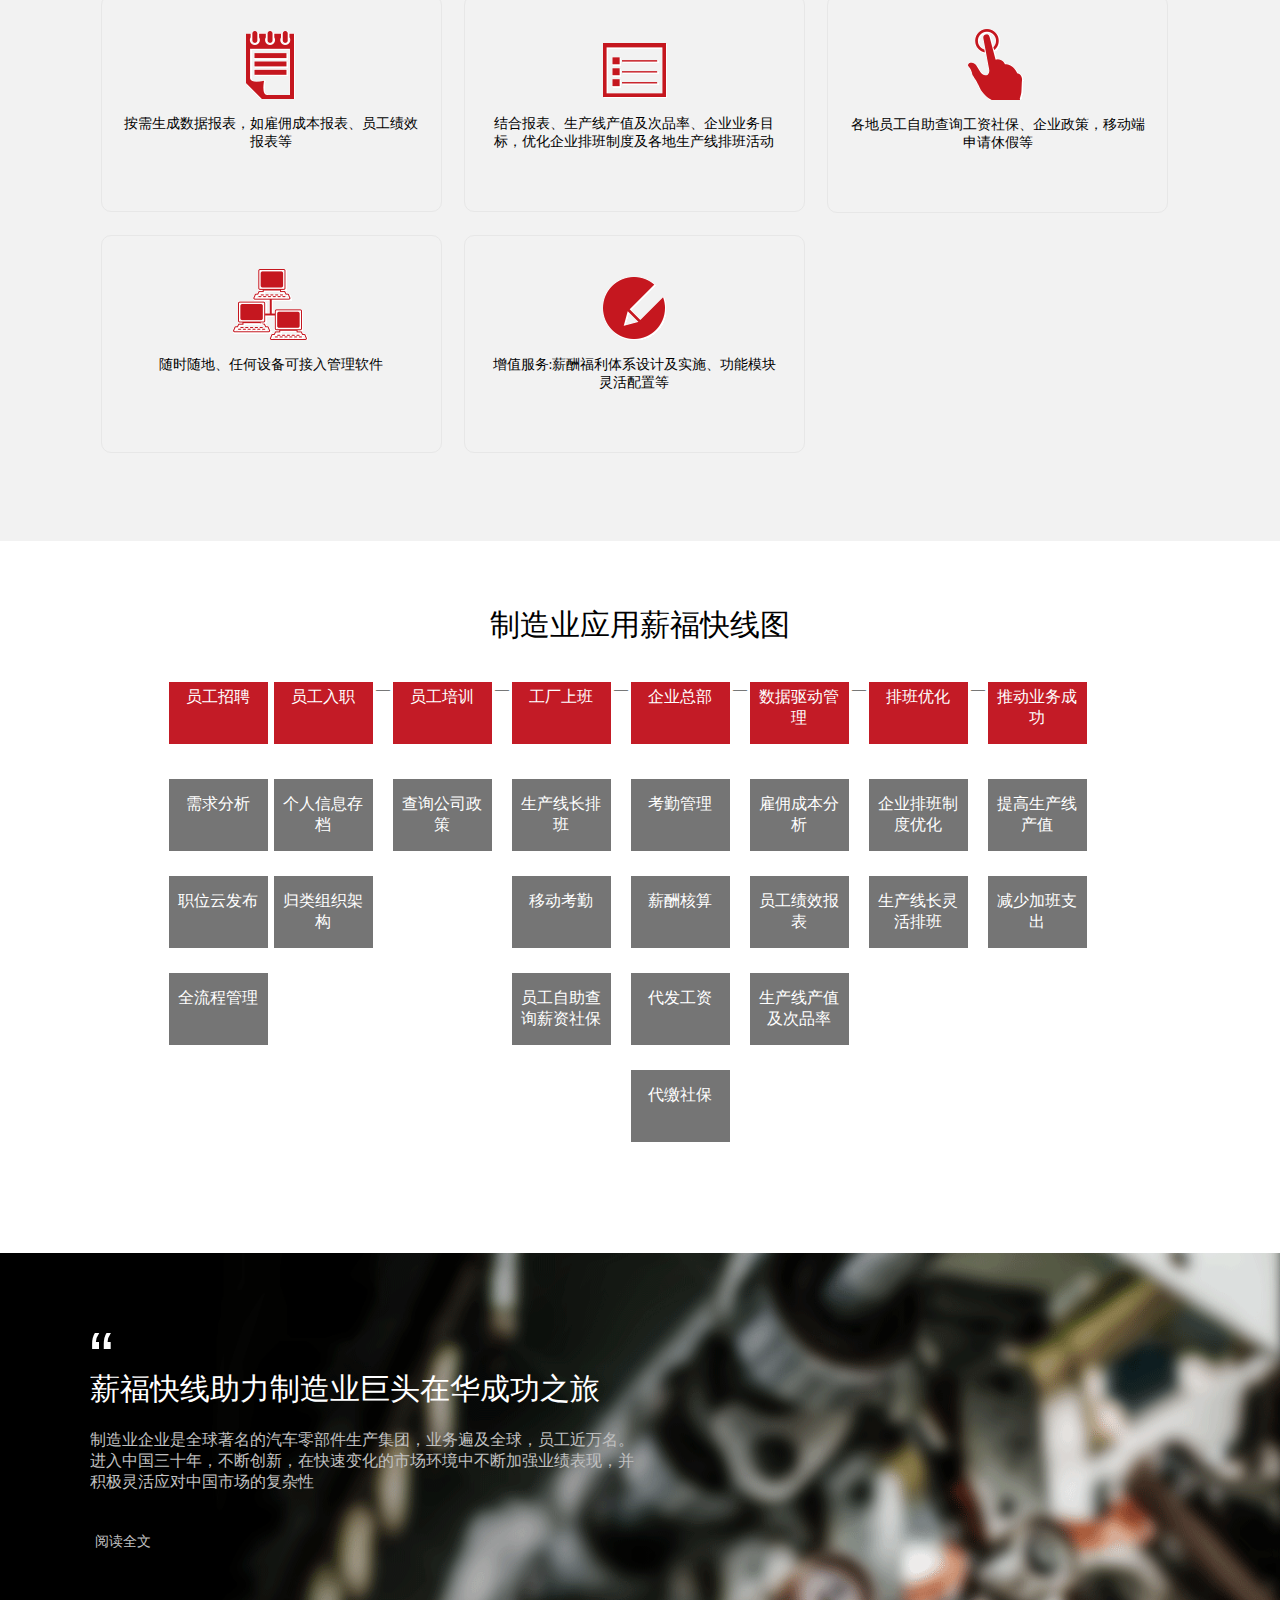
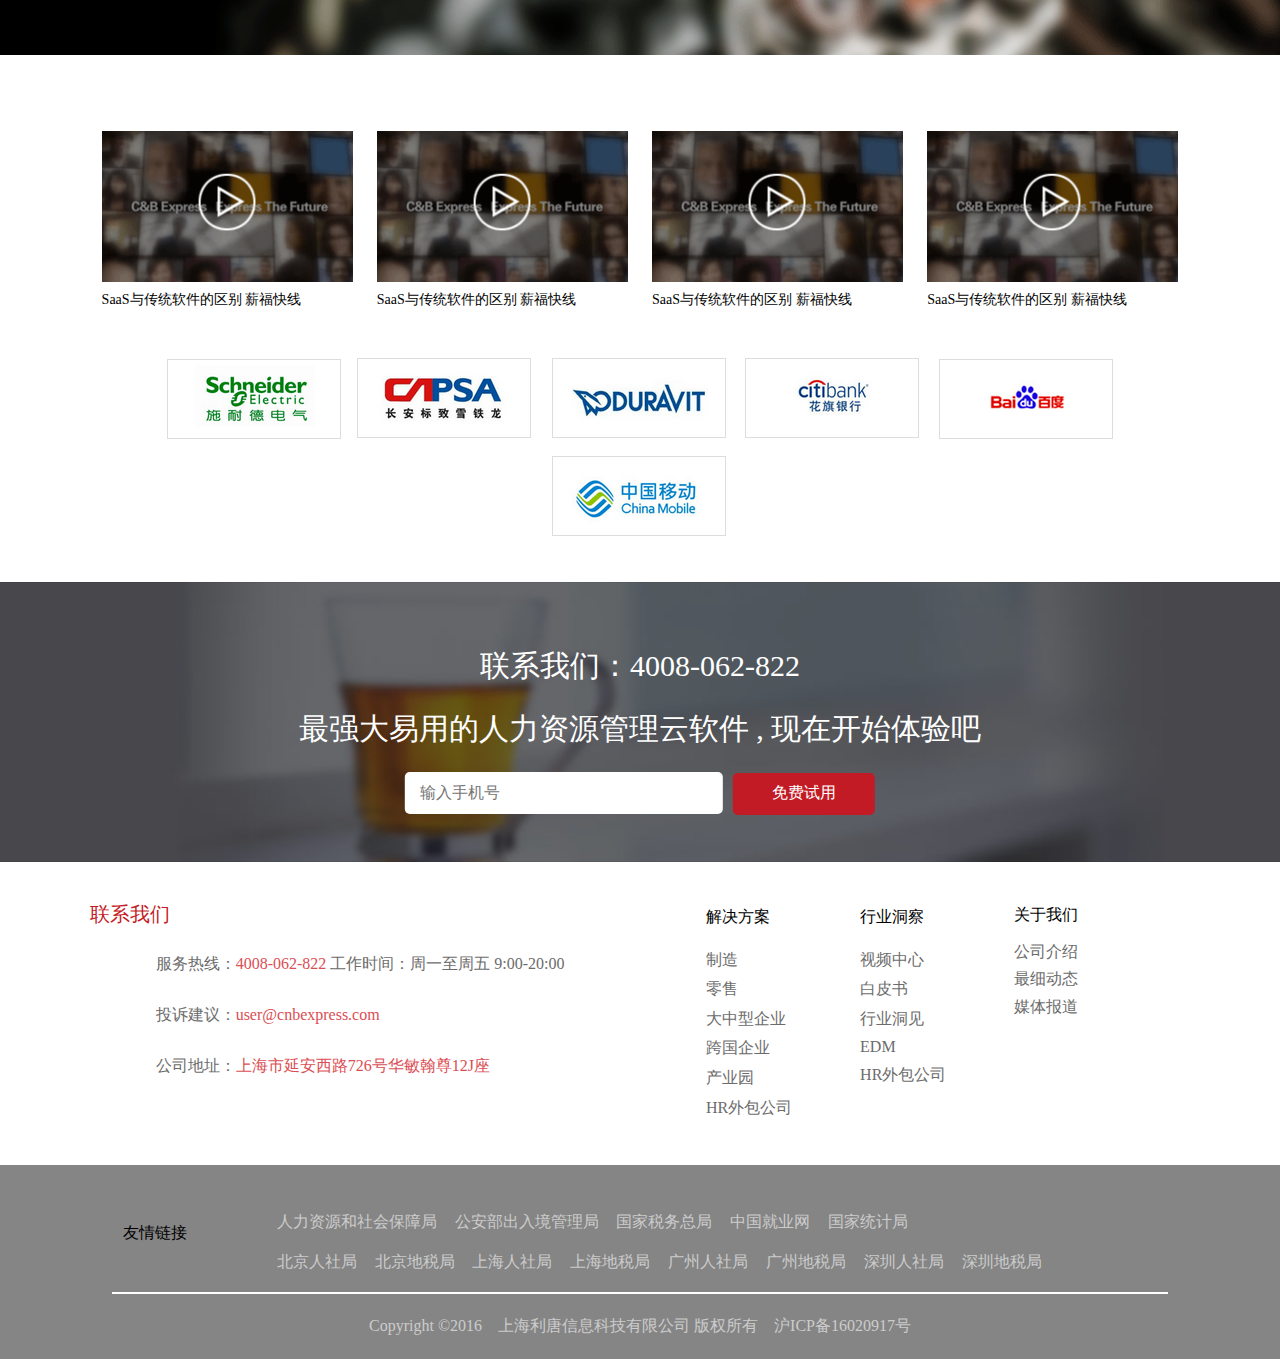
<file: html/solution.html>
<!DOCTYPE html>
<html>
	<head>
		<meta charset="UTF-8">
		<meta name="viewport" content="width=device-width, initial-scale=1, maximum-scale=1, user-scalable=no">
		<title>解决方案</title>
		<link rel="stylesheet" href="../css/base.css" />
		<link rel="stylesheet" href="../css/nav_header.css" />
		<link rel="stylesheet" href="../css/solution.css" />
		<link rel="stylesheet" href="../css/solution_2.css" media="screen and (max-width:1120px)"/>
		<link rel="stylesheet" href="../css/solution_3.css" media="screen and (max-width:800px)"/>
		<link rel="stylesheet" href="../css/solution_4.css" media="screen and (max-width:500px)"/>
	</head>
	<body>
		<nav>
			<img class="phone" src="../img/home/nav_phone.png" />
			<ul class="nav_">
				<li><a href="../index.html">首页</a></li>
				<li class="first"><a>网站建设</a>
					<div class="word2">
						<a href="website_build.html">
						<h4 style="margin-bottom: 2%;">网站建设</h4><hr />
						<ul>
							<li>建站优势</li>
							<li>微信网站</li>
							<li>网站改版</li>
							<li>手机网站</li>
						</ul>
						</a>
					</div>
				</li>
				<li><a href="client_cases.html">客户案例</a></li>
				<li class="second"><a>解决方案</a>
					<div class="word2">
						<a href="solution.html">
						<h4 style="margin-bottom: 2%;">解决方案</h4><hr />
						<ul>
							
							<li>家电/电子</li>
							<li>金融</li>
							<li>医院</li>
							<li>外贸</li>
							<li>政府</li>
						</ul>
						</a>
					</div>
				</li>
				<li><a href="service.html">服务</a></li>
				<li><a href="introduction.html">关于我们</a></li>
			</ul>
			
			<div class="nav_2" style="display: none;">
				<div class="nav_b" style="display: none;">
					<img src="../img/home/nav_b.png" />
					<div class="word">
						<h4 style="margin-bottom: 2%;"><a href="website_build.html">网站建设</a></h4><hr />
						<ul>
							<li>建站优势</li>
							<li>微信网站</li>
							<li>网站改版</li>
							<li>全网站（响应式）</li>
							<li>手机网站</li>
						</ul>
					</div>
				</div>
				
				<div class="nav_d" style="display: none;">
					<img src="../img/home/nav_d.png" />
					<div class="word">
						<h4 style="margin-bottom: 2%;"><a href="solution.html">解决方案</a></h4><hr />
						<ul>
							<li>集团/上市公司</li>
							<li>家电/电子</li>
							<li>金融</li>
							<li>医院</li>
							<li>房地产/商业中心</li>
							<li>外贸</li>
							<li>政府</li>
						</ul>
					</div>
				</div>
			</div>
		</nav>
		<header>
			<img class="bac" src="../img/solution/header_bac.png" />
			<div class="main">
				<h1>制造业解决方案</h1>
				<p>面对前所未有的挑战，企业需前瞻性地调整企业管理水平；调整生产流程不断适应外界变化，以提升效能；集中资源去创造更多利润。</p>
				<p>薪福快线帮助制造业企业将资源集中在战略规划、产生收益的关键活动上，而不是把企业资源花费在IT 技术的更新及维护上。</p>
			</div>
		</header>
		<div class="content_a">
			<div class="main">
				<section class="sec_left">
				<h1>行业困局</h1>
				<ul>
					<li>市场挑战</li>
					<li>市场环境不断变化且愈加迅速</li>
					<li>行业与互联网相融合带来不确定的机遇和挑战</li>
				</ul>
				<ul>
					<li>人力资本管理挑战</li>
					<li>员工数量庞大、多种工时制度并存</li>
					<li>人工成本越来越高昂</li>
					<li>工厂员工流动性高</li>
					<li>人力成本难以集中分析管理</li>
				</ul>
			</section>
			<section class="sec_right">
				<h1>薪福快线助力制造业企业实现</h1>
				<ul>
					<li>优化企业生产效率</li>
					<li>降低软件采买费用</li>
					<li>分析多维人力成本</li>
					<li>高效管理薪酬福利</li>
					<li>集中管理员工信息</li>
					<li>保持信息化竞争力</li>
				</ul>
			</section>
			</div>
		</div>
		<div class="content_b">
			<div class="main">
				<h1>解决方案</h1>
				<div class="box">
					<img src="../img/client_cases/page_2/content_b (1).gif" />
					<p>各地员工入离职信息高效搜集、统一管理</p>
				</div>
				<div class="box">
					<img src="../img/client_cases/page_2/content_b (2).gif" />
					<p>高效规划工厂生产活动</p>
				</div>
				<div class="box">
					<img src="../img/client_cases/page_2/content_b (3).gif" />
					<p>智能考勤方案部署，含硬件配置及数据无纸化搜集</p>
				</div>
				<div class="box">
					<img src="../img/client_cases/page_2/content_b (4).gif" />
					<p>绩效奖金管理</p>
				</div>
				<div class="box">
					<img src="../img/client_cases/page_2/content_b (5).gif" />
					<p>统一核算复杂而多元化的员工薪酬福利数据</p>
				</div>
				<div class="box">
					<img src="../img/client_cases/page_2/content_b (6).gif" />
					<p>代发工资、代缴个税、代缴各地社保及公积金</p>
				</div>
				<div class="box">
					<img src="../img/client_cases/page_2/content_b (7).gif" />
					<p>按需生成数据报表，如雇佣成本报表、员工绩效报表等</p>
				</div>
				<div class="box">
					<img src="../img/client_cases/page_2/content_b (8).gif" />
					<p>结合报表、生产线产值及次品率、企业业务目标，优化企业排班制度及各地生产线排班活动</p>
				</div>
				<div class="box">
					<img src="../img/client_cases/page_2/content_b (9).gif" />
					<p>各地员工自助查询工资社保、企业政策，移动端申请休假等</p>
				</div>
				<div class="box">
					<img src="../img/client_cases/page_2/content_b (10).gif" />
					<p>随时随地、任何设备可接入管理软件</p>
				</div>
				<div class="box">
					<img src="../img/client_cases/page_2/content_b (11).gif" />
					<p>增值服务:薪酬福利体系设计及实施、功能模块灵活配置等</p>
				</div>
			</div>
		</div>
		<div class="content_c">
			<div class="main">
				<h1>制造业应用薪福快线图</h1>
				<div class="box">
					<ul>
					<li>员工招聘</li>
					<li>需求分析</li>
					<li>职位云发布</li>
					<li>全流程管理</li>
				</ul>
				<ul>
					<li>员工入职</li>
					<li>个人信息存档</li>
					<li>归类组织架构</li>
				</ul><span> —</span>
				<ul>
					<li>员工培训</li>
					<li>查询公司政策</li>
				</ul><span> —</span>
				<ul>
					<li>工厂上班</li>
					<li>生产线长排班</li>
					<li>移动考勤</li>
					<li>员工自助查询薪资社保</li>
				</ul><span> —</span>
				<ul>
					<li>企业总部</li>
					<li>考勤管理</li>
					<li>薪酬核算</li>
					<li>代发工资</li>
					<li>代缴社保</li>
				</ul><span> —</span>
				<ul>
					<li>数据驱动管理</li>
					<li>雇佣成本分析</li>
					<li>员工绩效报表</li>
					<li>生产线产值及次品率</li>
				</ul><span> —</span>
				<ul>
					<li>排班优化</li>
					<li>企业排班制度优化</li>
					<li>生产线长灵活排班</li>
				</ul><span> —</span>
				<ul>
					<li>推动业务成功</li>
					<li>提高生产线产值</li>
					<li>减少加班支出</li>
				</ul>
				</div>
			</div>
		</div>
		<div class="content_d">
			<img class="bac" src="../img/solution/content_d_bac.gif" />
			<div class="main">
				<span>“</span>
				<h3>薪福快线助力制造业巨头在华成功之旅</h3>
				<p>制造业企业是全球著名的汽车零部件生产集团，业务遍及全球，员工近万名。进入中国三十年，不断创新，在快速变化的市场环境中不断加强业绩表现，并积极灵活应对中国市场的复杂性</p>
				<h5><a href="#">阅读全文</a></h5>
			</div>
		</div>
		<div class="content_e">
			<div class="main">
				<div class="box1">
					<section>
						<img src="../img/solution/content_e_box1.gif">
						<p>SaaS与传统软件的区别 薪福快线</p>
					</section>
					<section>
						<img src="../img/solution/content_e_box1.gif">
						<p>SaaS与传统软件的区别 薪福快线</p>
					</section>
					<section>
						<img src="../img/solution/content_e_box1.gif">
						<p>SaaS与传统软件的区别 薪福快线</p>
					</section>
					<section>
						<img src="../img/solution/content_e_box1.gif">
						<p>SaaS与传统软件的区别 薪福快线</p>
					</section>
				</div>
				<div class="box2">
					<img src="../img/solution/content_e_box2 (1).gif" />
					<img src="../img/solution/content_e_box2 (2).gif" />
					<img src="../img/solution/content_e_box2 (3).gif" />
					<img src="../img/solution/content_e_box2 (4).gif" />
					<img src="../img/solution/content_e_box2 (5).gif" />
					<img src="../img/solution/content_e_box2 (6).gif" />
				</div>
			</div>
		</div>
		<div class="content_f">
			<img class="bac" src="../img/solution/content_f_bac.png" />
			<div class="main">
				<h1 style="margin-bottom: 2%;">联系我们：4008-062-822</h1>
				<h1 style="margin-bottom: 2%;">最强大易用的人力资源管理云软件 , 现在开始体验吧</h1>
				<div class="box">
					<input type="text" name="phone_number" placeholder="输入手机号"/><button>免费试用</button>
				</div>
				
			</div>
		</div>
		<div class="content_g">
			<div class="main">
				<h1 style="color: #c31b26;font-size: 20px;padding-bottom: 1%;">联系我们</h1>
				<p>服务热线：<span>4008-062-822 </span> 工作时间：周一至周五 9:00-20:00</p>
				<p>投诉建议：<span>user@cnbexpress.com </span> </p>
				<p style="padding-bottom: 8%;">公司地址：<span>上海市延安西路726号华敏翰尊12J座 </span></p>
				<div class="foot">
					<ul>
						<li>解决方案</li>
						<li><a href="#">制造</a></li>
						<li><a href="#">零售</a></li>
						<li><a href="#">大中型企业</a></li>
						<li><a href="#">跨国企业</a></li>
						<li><a href="#">产业园</a></li>
						<li><a href="#">HR外包公司</a></li>
					</ul>
					<ul>
						<li>行业洞察</li>
						<li><a href="#">视频中心</a></li>
						<li><a href="#">白皮书</a></li>
						<li><a href="#">行业洞见</a></li>
						<li><a href="#">EDM</a></li>
						<li><a href="#">HR外包公司</a></li>
					</ul>
					<ul>
						<li>关于我们</li>
						<li><a href="#">公司介绍</a></li>
						<li><a href="#">最细动态</a></li>
						<li><a href="#">媒体报道</a></li>
					</ul>
				</div>
			</div>
		</div>
		<footer>
			<div class="main">
				<p class="link">友情链接</p>
				<ul class="n_ul_a">
					<li>人力资源和社会保障局</li>
					<li>公安部出入境管理局</li>
					<li>国家税务总局</li>
					<li>中国就业网</li>
					<li>国家统计局</li>
				</ul>
				<br />
				<ul class="n_ul_b">
					<li>北京人社局</li>
					<li>北京地税局</li>
					<li>上海人社局</li>
					<li>上海地税局</li>
					<li>广州人社局</li>
					<li>广州地税局</li>
					<li>深圳人社局</li>
					<li>深圳地税局</li>
				</ul>
				<br />
				<hr />
				<p style="margin-bottom: 2%;">Copyright &copy;2016 &nbsp;&nbsp;&nbsp;上海利唐信息科技有限公司 版权所有 &nbsp;&nbsp;&nbsp;沪ICP备16020917号</p>
			</div>
		</footer>
	</body>
	<script type="text/javascript" src="../js/jquery-2.1.0.min.js" ></script>
	<script type="text/javascript" src="../js/nav_header.js" ></script>
	<script type="text/javascript" src="../js/solution.js" ></script>
</html>
</file>
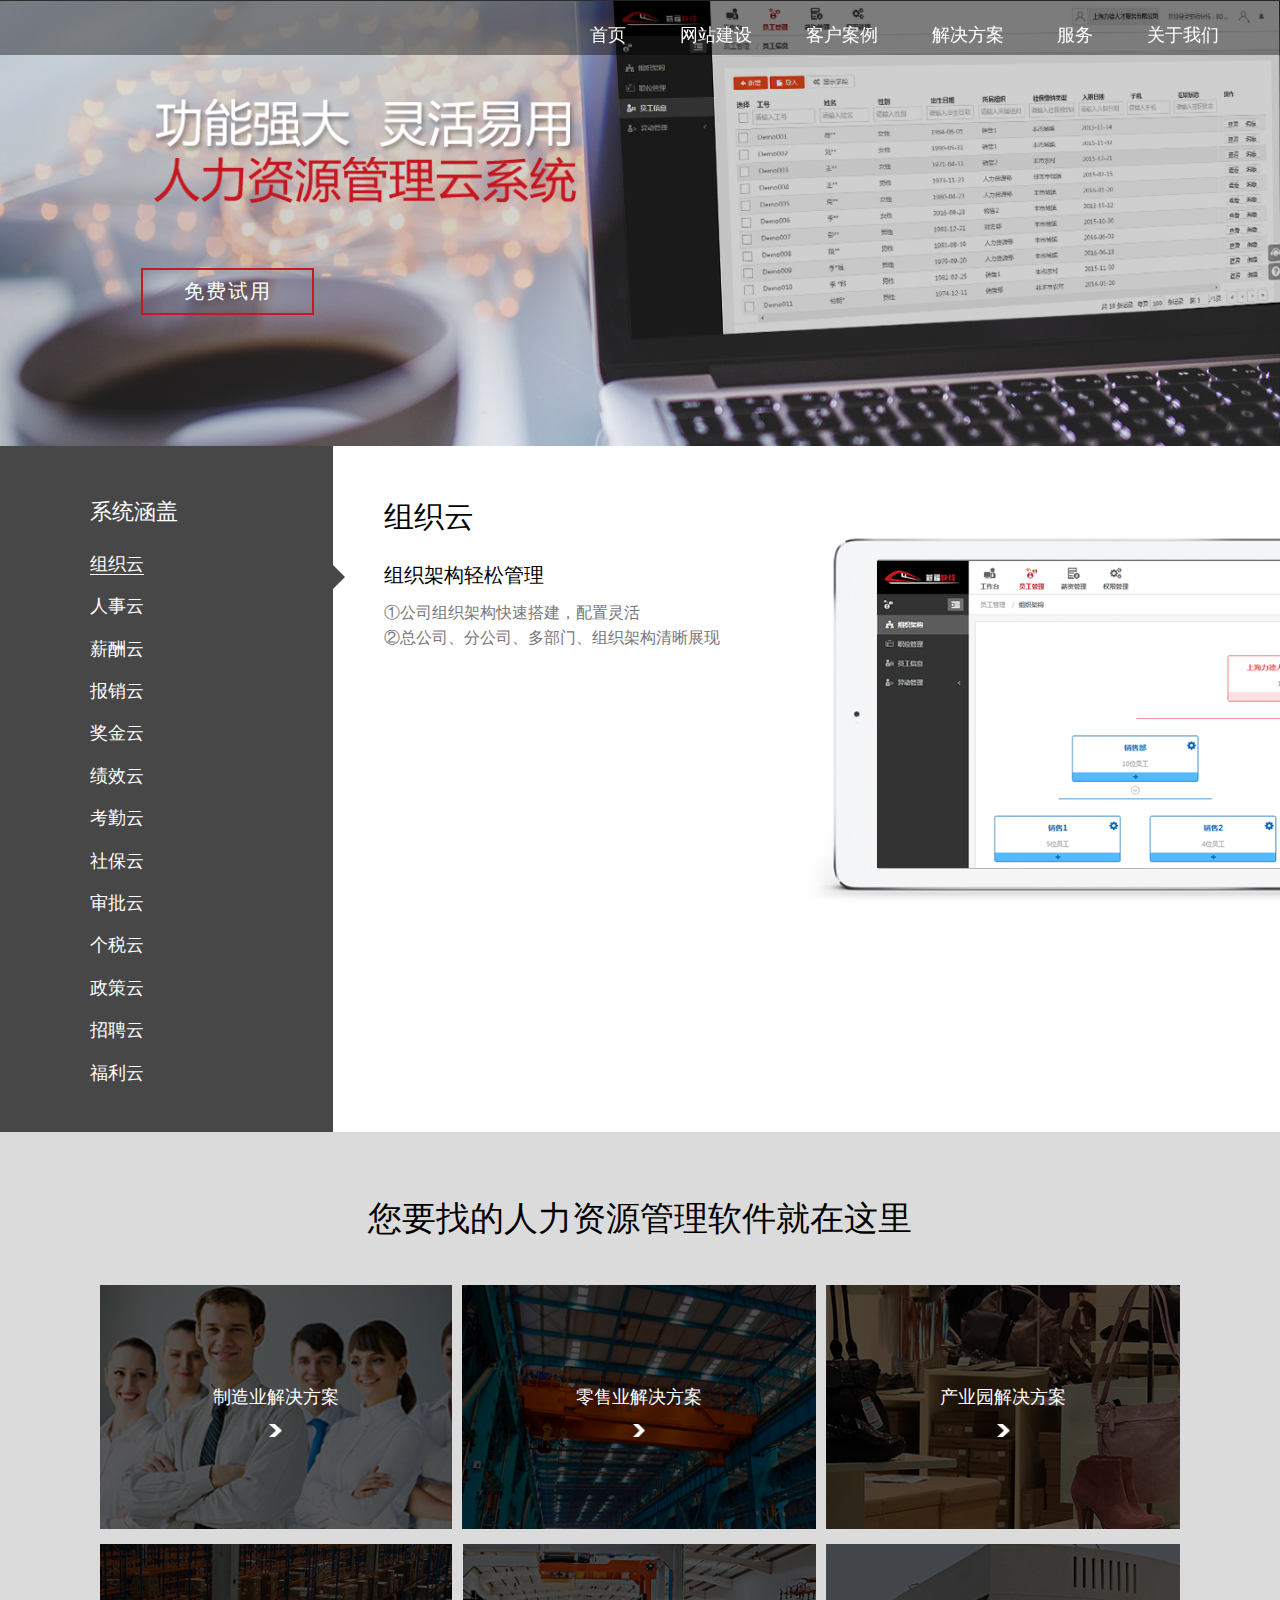
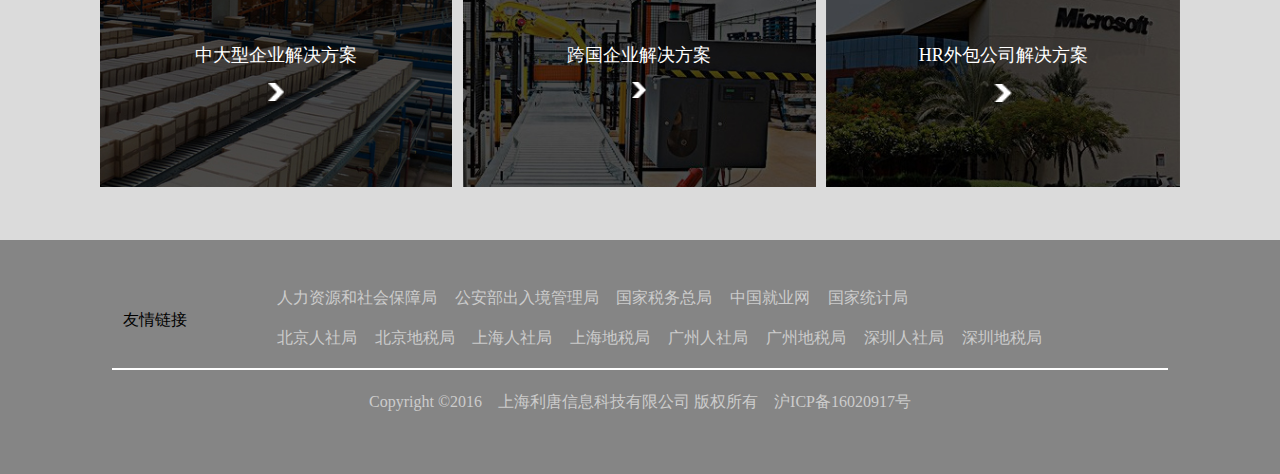
<file: html/website_build.html>
<!DOCTYPE html>
<html>
	<head>
		<meta charset="UTF-8">
		<meta name="viewport" content="width=device-width, initial-scale=1, maximum-scale=1, user-scalable=no">
		<title>网站建设</title>
		<link rel="stylesheet" href="../css/base.css" />
		<link rel="stylesheet" href="../css/nav_header.css" />
		<link rel="stylesheet" href="../css/website_build.css" />
		<link rel="stylesheet" href="../css/website_build_2.css" media="screen and (max-width:1120px)"/>
		<link rel="stylesheet" href="../css/website_build_3.css" media="screen and (max-width:800px)"/>
		<link rel="stylesheet" href="../css/website_build_4.css" media="screen and (max-width:500px)"/>
		
	</head>
	<body>
		<nav>
			<img class="phone" src="../img/home/nav_phone.png" />
			<ul class="nav_">
				<li><a href="../index.html" accesskey="1">首页</a></li>
				<li class="first"><a>网站建设</a>
					<div class="word2">
						<a href="website_build.html">
						<h4 style="margin-bottom: 2%;">网站建设</h4><hr />
						<ul>
							<li>建站优势</li>
							<li>微信网站</li>
							<li>网站改版</li>
							<li>手机网站</li>
						</ul>
						</a>
					</div>
				</li>
				<li><a href="client_cases.html">客户案例</a></li>
				<li class="second"><a>解决方案</a>
					<div class="word2">
						<a href="solution.html">
						<h4 style="margin-bottom: 2%;">解决方案</h4><hr />
						<ul>
							
							<li>家电/电子</li>
							<li>金融</li>
							<li>医院</li>
							<li>外贸</li>
							<li>政府</li>
						</ul>
						</a>
					</div>
				</li>
				<li><a href="service.html">服务</a></li>
				<li><a href="introduction.html">关于我们</a></li>
			</ul>
			
			<div class="nav_2" style="display: none;">
				<div class="nav_b" style="display: none;">
					<img src="../img/home/nav_b.png" />
					<div class="word">
						<h4 style="margin-bottom: 2%;"><a href="website_build.html">网站建设</a></h4><hr />
						<ul>
							<li>建站优势</li>
							<li>微信网站</li>
							<li>网站改版</li>
							<li>全网站（响应式）</li>
							<li>手机网站</li>
						</ul>
					</div>
				</div>
				
				<div class="nav_d" style="display: none;">
					<img src="../img/home/nav_d.png" />
					<div class="word">
						<h4 style="margin-bottom: 2%;"><a href="solution.html">解决方案</a></h4><hr />
						<ul>
							<li>集团/上市公司</li>
							<li>家电/电子</li>
							<li>金融</li>
							<li>医院</li>
							<li>房地产/商业中心</li>
							<li>外贸</li>
							<li>政府</li>
						</ul>
					</div>
				</div>
			</div>
		</nav>
		<div class="content_a">
			<img class="bac" src="../img/website_build/content_a_bac.jpg">
			<img class="pica" src="../img/website_build/content_a_word_a.png" />
			<img class="picb" src="../img/website_build/content_a_word_b.png" />
			<p class="free"><a href="#">免费试用</a></p>
		</div>
		<div class="content_b">
			<div class="b_left">
				<h4>系统涵盖</h4>
				<ul>
					<li><span>组织云</span><div class="middle"></div></li>
					<li><span>人事云</span></li>
					<li><span>薪酬云</span></li>
					<li><span>报销云</span></li>
					<li><span>奖金云</span></li>
					<li><span>绩效云</span></li>
					<li><span>考勤云</span></li>
					<li><span>社保云</span></li>
					<li><span>审批云</span></li>
					<li><span>个税云</span></li>
					<li><span>政策云</span></li>
					<li><span>招聘云</span></li>
					<li><span>福利云</span></li>
				</ul>
			</div>
			
			
			<div class="b_right">
				<div class="word">
				<h3>组织云</h3>
				<h5>组织架构轻松管理</h5>
				<p>①公司组织架构快速搭建，配置灵活</p>
				<p>②总公司、分公司、多部门、组织架构清晰展现</p>
				</div>
				
				<img src="../img/website_build/content_b_ipad.png" />
			</div>
			
		</div>
		<div class="content_c">
			<div class="main">
				<h1 style="margin-bottom: 3%;">您要找的人力资源管理软件就在这里</h1>
				<table border="0" cellpadding="0" cellspacing="10px">
					<tbody>
						<tr>
							<td><a href="#">
								<img class="pict" src="../img/website_build/content_c (1).jpg">
								<div class="pic">
									<p>制造业解决方案</p>
									<img src="../img/website_build/content_c_pic.png" />
								</div>
							</a>
							</td>
							<td><a href="#">
								<img class="pict" src="../img/website_build/content_c (2).jpg">
								<div class="pic">
									<p>零售业解决方案</p>
									<img src="../img/website_build/content_c_pic.png" />
								</div>
							</a>
							</td>
							<td class="c_td"><a href="#">
								<img class="pict" src="../img/website_build/content_c (3).jpg">
								<div class="pic">
									<p>产业园解决方案</p>
									<img src="../img/website_build/content_c_pic.png" />
								</div>
							</a>
								
							</td>
						</tr>
						<tr>
							<td><a href="#">
								<img class="pict" src="../img/website_build/content_c (4).jpg">
								<div class="pic">
									<p>中大型企业解决方案</p>
									<img src="../img/website_build/content_c_pic.png" />
								</div>
							</a>
								
							</td>
							<td><a href="#">
								<img class="pict" src="../img/website_build/content_c (5).jpg">
								<div class="pic">
									<p>跨国企业解决方案</p>
									<img src="../img/website_build/content_c_pic.png" />
								</div>
							</a>
								
							</td>
							<td class="c_td"><a href="#">
								<img class="pict" src="../img/website_build/content_c (6).jpg">
								<div class="pic">
									<p>HR外包公司解决方案</p>
									<img src="../img/website_build/content_c_pic.png" />
								</div>
							</a>
								
							</td>
						</tr>
					</tbody>
				</table>
			</div>
		</div>
		<footer>
			<div class="main">
				<p class="link">友情链接</p>
				<ul class="n_ul_a">
					<li>人力资源和社会保障局</li>
					<li>公安部出入境管理局</li>
					<li>国家税务总局</li>
					<li>中国就业网</li>
					<li>国家统计局</li>
				</ul>
				<br />
				<ul class="n_ul_b">
					<li>北京人社局</li>
					<li>北京地税局</li>
					<li>上海人社局</li>
					<li>上海地税局</li>
					<li>广州人社局</li>
					<li>广州地税局</li>
					<li>深圳人社局</li>
					<li>深圳地税局</li>
				</ul>
				<br />
				<hr />
				<p style="margin-bottom: 2%;">Copyright &copy;2016 &nbsp;&nbsp;&nbsp;上海利唐信息科技有限公司 版权所有 &nbsp;&nbsp;&nbsp;沪ICP备16020917号</p>
			</div>
		</footer>
	</body>
	<script src="../js/jquery-2.1.0.min.js"></script>
	<script type="text/javascript" src="../js/nav_header.js" ></script>
	<script src="../js/website_build.js"></script>
</html>
</file>
<file: css/base.css>
body,h1,h2,h3,h4,h5,h6,hr,p,blockquote,dl,dt,dd,ul,ol,li,pre,form,fieldset,legend,button,input,textarea,th,td { margin: 0; padding: 0; border: 0;}
html { color: #000; }
html,body { height: 100%; }
body,button,input,select,textarea { font-family: 'Microsoft Yahei','微软雅黑', \5FAE\8F6F\96C5\9ED1,'宋体',\5b8b\4f53,arial,'Hiragino Sans GB',Tahoma,Arial,Helvetica; }
ul,li,dl,dd,dt{list-style: none;}
/*em { font-style: normal; }*/
a { text-decoration: none; }
/*a:hover { text-decoration: underline; }*/
legend { color: #000; }
fieldset,img { border: 0; }
label,button { cursor: pointer; }

/*解决IE图片缩放失真*/
img { -ms-interpolation-mode: bicubic; }
/*清除浮动*/
.clearfix:after { content: ''; display: block; height: 0; clear: both; }
.clearfix { zoom: 1; }
.clear { clear: both; }
/*连续英文、数字换行*/
.wordwrap { word-break: break-all; word-wrap: break-word; }
/*单行文字超出显示省略号*/
.omg{overflow: hidden; text-overflow: ellipsis; white-space:nowrap;}
</file>
<file: css/nav_header.css>
*{
	margin: 0px;
	padding: 0px;
	font-family: "微软雅黑";
}
html{
	font-size: 10px;
}
nav{
	width: 100%;
	height: 5.5rem;
	background: rgba(0,0,0,0.4);
	position: fixed;
	z-index: 1000;
	font-size: 1.8rem;	
	cursor: pointer;
}
nav img.phone{
	display: none;
}
.nav_change{
	background: #474747;
}
.nav_change2{
	background: #222;
}
/*nav ul.nav_ a:link,nav ul.nav_ a:visited,nav ul.nav_ a:hover,nav ul.nav_ a:active,{
	color: white;
}*/
nav ul.nav_ a{
	color: white;
}

nav ul.nav_{
	width: 70%;
	position: absolute;
	top: 30%;
	left: 45%;
	border: 1px solid transparent;
}
nav .nav_ li{
	float: left;
	color: white;
	margin-right: 3%;
	padding: 5px 1.5%;
}
.nav_li{
	border-bottom: 3px solid white;
}
nav .nav_ li .word2{
	display: none;
	background: #2f2f2f;
	padding-left: 8px;
	padding-top: 5px;
	margin-top: 5px;
	border-top:1px solid #999 ;
	border-bottom:1px solid #999 ;
}
nav .nav_ li .word2 li{
	float:none;
	width: 100%;
}
nav .nav_ li .word2 h4{
	font-weight: normal;
}
nav .nav_2{
	position: absolute;
	top: 100%;
	width: 100%;
	height: 350%;
	background: white;
}
nav .nav_2 img{
	height:70% ;
	position: absolute;
	top: 15%;
	left: 13%;
}
nav .nav_2 .word a{
	color: black;
}
nav .nav_2 .word{
	width: 31%;
	height: 80%;
	position: absolute;
	top: 15%;
	left: 43%;
}
nav .nav_2 .word hr{
	width: 100%;
	border: 1px solid #c4c4c4;
	margin-bottom: 2%;
}
nav .nav_2 .word ul{
	color: #8e8e8e;
	height: 80%;
	width: 100%;
	font-size: 1.6rem;
}
nav .nav_2 .word ul li{
	padding: 1.5%;
	padding-left:0 ;
	float: left;
	width: 40%;
}
footer{
	width: 100%;
	background: rgba(102,102,102,0.8);
	position: relative;
}
footer .main{
	position: relative;
	color: #cccccc;
	padding-top: 2%;
	font-size: 1.6rem;
	text-align: center;
	
}
footer .main p.link{
	color: black;
	text-align: left;
	position: absolute;
	left: 3%;
	top: 30%;
}
footer .main ul{
	width: 81%;
	margin: 2% 17%;
}
footer .main ul li{
	float: left;
	margin-right: 2%;
}
footer hr:before{
	content: "";
	display: block;
	clear: both;
}
footer hr{
	border:1px solid #fefefe;
	margin: 2%;
}
</file>
<file: css/client_cases.css>
body{
	border: 1px solid transparent;
}

header{
	width: 100%;
	margin-top: 5.5rem;
	padding-bottom: 2rem;
	position: relative;
	border-bottom: 1px solid #cfcfcf;
}
header .main{
	left: 8%;
}
header .main img{
	float: left;
	margin-bottom: 2%;
}
.main{
	width: 86%;
	height: 100%;
	position: relative;
	left: 7%;
	top: 0;
	/*text-align: center;*/
	padding-top: 1.5%;
	box-sizing: border-box;
	overflow: hidden;
	/*background: red;*/
	font-size: 1.8rem;
}

header ul.ul_a{
	width: 50%;
	float: left;
	color:#525252 ;
	/*height: 100%;*/
	box-sizing: content-box;
	overflow: hidden;
	padding-left: 1%;
	
}
header ul.ul_a li:hover:first-child{
	transform: scale(1.2);
}
header ul.ul_a li:hover:nth-child(3){
	transform: scale(1.2);
}
header ul li{
	float: left;
	font-size: 1.5rem;
	padding: 0 1%;

}
header ul.ul_b{
	display: inline-block;
	position: relative;
	top: 4px;
	width: 80%;
}
header ul.ul_b li{
	padding: 0.5% 2%;
	cursor: pointer;
}
.header_ul_b_li{
	background: #c31b26;
	color: white;
}


.content_a{
	width: 100%;
	position: relative;
}

.content_a .a_box{
	border: 1px solid #cfcfcf;
	text-align: left;
	margin: 1%;
	
	margin-top: 2.5%;
	width: 31%;
	float: left;
}
.content_a .a_box .box{
	padding: 3%;
}
.content_a .a_box img{
	width: 100%;
}
.content_a .a_box h3{
	font-size: 1.8rem;
	font-weight: normal;
	color: black;
}
.content_a .a_box p{
	color: #777777;
	font-size: 1.5rem;
	margin-top: 2.5%;
	line-height: 150%;
}
.a_foot{
	/*background: green;*/
	width: 500px;
	position: relative;
	text-align: center;
	overflow: hidden;
	padding: 10px 5px;
	margin: 30px auto;
}
.a_foot ul{
	float: left;
	box-sizing: border-box;
	display: flex;
	width: 300px;
	line-height: 34px;
	padding: 0px 40px;
}
.a_foot p{
	float: left;
	width: 100px;
	padding: 5px 10px;
	box-sizing: border-box;
	background: #c31b26;
	color: white;
}
.a_foot ul li{
	float: left;
	flex: 1;
}
.a_foot ul li a{
	color: black;
}
.a_foot a{
	color: white;
}
</file>
<file: css/client_cases_2.css>
/******************max-width=1120px*************/

nav ul.nav_{
	left: 35%;
	
}
nav .nav_ li {
    margin-right: 1%;
}
.content_c h1{
	font-size: 3rem;
}
footer ul li:nth-last-child(1),footer ul li:nth-last-child(2){
	display: none;
}
header ul.ul_b {
    width: 100%;
}
</file>
<file: css/client_cases_3.css>
/******************max-width=800px*************/
html{
	font-size: 7px;
}
.main h1 {
    font-size: 3rem;
}
nav{
	width: 100%;
}
nav ul.nav_{
	display: none;
	position: absolute;
	left: 0;
	top: 100%;
	width: 100%;
	background: #292929;	
}

nav .nav_ li{
	float: none;
	padding-left: 16px;
    font-size: 2.2rem;
    padding-bottom: 15px;
}

nav .nav_2 {
    height: 200%; 
    width: 75%;
    left: 0%;
}
nav .nav_2 .word{
	width: 100%;
	left: 0;
}
nav .nav_2 .word ul li{
	width: auto;
	padding-right: 20px;
	font-size: 1.8rem;
}
nav .nav_2 img{
	height: 60%;
	left: 5%;
}
nav .nav_2 .word hr {
    width: 88%;

}
nav img.phone{
	display: block;
	height: 100%;
	position: absolute;
	top: 10%;
	left: 80%;
}
.content_a .a_box{
	width: 45%;
	margin: 2%;
}
.a_foot{
	width: 310px;
}
.a_foot ul{
	width: 150px;
	line-height: 26px;
	padding: 0px 30px;
}
.a_foot p{
	width: 80px;
}
footer ul.n_ul_b li:nth-last-child(3),footer ul.n_ul_b li:nth-last-child(4){
	display: none;
}
footer ul.n_ul_a li:nth-last-child(3){
	display: none;
}
footer .main p.link {
    top: 24%;
}
</file>
<file: css/client_cases_4.css>
/******************max-width=500px*************/

header ul.ul_a {
    width: 65%;
}
.content_a .a_box {
    width: 90%;
    margin: 5%;
}
.a_foot{
	width: 200px;
}
.a_foot ul{
	width: 100px;
	line-height: 26px;
	padding: 0px 15px;
}
.a_foot p{
	width: 50px;
	padding: 3px 6px;
}
footer .main{
	font-size: 1.4rem;
	padding-top: 0;
}
footer .main p.link{
	display: none;
}
footer .main ul{
	display: none;
}
</file>
<file: css/client_cases_page2.css>
body{
	border: 1px solid transparent;
}

header{
	width: 100%;
	margin-top: 5.5rem;
	padding-bottom: 2rem;
	position: relative;
	border-bottom: 1px solid #cfcfcf;
}
/*header .main{
	left: 8%;
}*/
header .main img{
	float: left;
	margin-bottom: 2%;
}
header .main hr{
	border: 1px solid #c7c7c7;
}
.main{
	width: 86%;
	height: 100%;
	position: relative;
	left: 7%;
	top: 0;
	/*text-align: center;*/
	padding-top: 1.5%;
	box-sizing: border-box;
	overflow: hidden;
	/*background: red;*/
	font-size: 1.8rem;
}

header ul.ul_a{
	width: 50%;
	float: left;
	color:#525252 ;
	/*height: 100%;*/
	box-sizing: content-box;
	overflow: hidden;
	padding-left: 1%;
	
}
header ul li{
	float: left;
	font-size: 1.5rem;
	padding: 0 1%;
}
header .main a img:hover{
	transform: scale(1.5);
}
header ul.ul_a li:hover:first-child{
	transform: scale(1.2);
}
header ul.ul_a li:hover:nth-child(3){
	transform: scale(1.2);
}
header h3{
	font-size: 3rem;
	font-weight: normal;
	text-align: center;
	padding-bottom: 20px;
}
.content .main h3{
	font-size: 2rem;
	font-weight: normal;
	margin: 20px 0;
}
.content .main p{
	font-size: 1.6rem;
	color: #525252;
	margin-bottom: 25px;
}
.content .main img.pic{
	width: 100%;
}
.content ol{
	background: #f8f8f8;
	color: #525252;
	font-size: 1.6rem;
	padding:4% 6%;
}
.content ol li{
	margin-bottom: 3%;
	line-height: 2rem;
	list-style-type: decimal;
	
}
.content .sec_d ol{
	background: transparent;
	font-size: 1.6rem;
	padding:0;
	
}
.content .sec_d ol span{
	color: #c31b26;
}
.content section.sec_e{
	color: white;
	background: #474747;
	padding: 2% 4%;
}
.content section.sec_e p{
	color: white;
	margin-bottom: 20px;
}

.content .main .share{
	width: 278px;
	/*background: red;*/
	/*position: relative;
	top: 0;
	left:75% ;*/
	float: right;
	margin:4% 0;
	/**************************？？？？？？？？？？？？？？？？？？？？？？*/
}
.content .main .share p{
	color: #bdbdbd;
	height: 34px;
	line-height: 34px;
	display: inline;
	
}
.content .share img{
	position: relative;
	top: 7px;	
}
</file>
<file: css/client_cases_page2_2.css>
/******************max-width=1120px*************/

nav ul.nav_{
	left: 35%;
	
}
nav .nav_ li {
    margin-right: 1%;
}

footer ul li:nth-last-child(1),footer ul li:nth-last-child(2){
	display: none;
}
header ul.ul_b {
    width: 100%;
}
</file>
<file: css/client_cases_page2_3.css>
/******************max-width=800px*************/
html{
	font-size: 7px;
}
.main h1 {
    font-size: 3rem;
}
nav{
	width: 100%;
}
nav ul.nav_{
	display: none;
	position: absolute;
	left: 0;
	top: 100%;
	width: 100%;
	background: #292929;	
}

nav .nav_ li{
	float: none;
	padding-left: 16px;
    font-size: 2.2rem;
    padding-bottom: 15px;
}
nav .nav_2 {
    height: 200%; 
    width: 75%;
    left: 0%;
}
nav .nav_2 .word{
	width: 100%;
	left: 0;
}
nav .nav_2 .word ul li{
	width: auto;
	padding-right: 20px;
	font-size: 1.8rem;
}
nav .nav_2 img{
	height: 60%;
	left: 5%;
}
nav .nav_2 .word hr {
    width: 88%;

}
nav img.phone{
	display: block;
	height: 100%;
	position: absolute;
	top: 10%;
	left: 80%;
}
/*.content_a .a_box{
	width: 45%;
	margin: 2%;
}*/
header h3{
	font-size: 2.6rem;
}
footer ul.n_ul_b li:nth-last-child(3),footer ul.n_ul_b li:nth-last-child(4){
	display: none;
}
footer ul.n_ul_a li:nth-last-child(3){
	display: none;
}
footer .main p.link {
    top: 24%;
}
</file>
<file: css/client_cases_page2_4.css>
/******************max-width=500px*************/

header ul.ul_a {
    width: 65%;
}
footer .main{
	font-size: 1.4rem;
	padding-top: 0;
}
footer .main p.link{
	display: none;
}
footer .main ul{
	display: none;
}
.content .main .share {
    width: 220px;
    /*height: 34px;*/
    
}
.content .main .share img{
	height: 100%;
}
.content .share a:last-child{
	display: none;
}
</file>
<file: css/introduction.css>
.main{
	width: 86%;
	height: 100%;
	position: relative;
	left: 7%;
	top: 0;
	text-align: center;
	padding-top: 7%;
	line-height: 3.5rem;
	box-sizing: border-box;
	overflow: hidden;
	/*background: red;*/
	font-size: 1.8rem;
	
}

.main h1{
	font-size:3.2rem;
	font-weight: normal;
	/*margin-bottom: 25px;*/
}
.content_a,.content_b,.content_c,.content_d,.content_e,.content_f{
	width: 100%;
	position: relative;
}
.content_a{
	width: 100%;
	height: 599px;
	background: url(../img/introduction/content_a_bac.jpg) no-repeat;
	background-size:100% ;
	background-attachment: fixed;
	
}

.content_b .main p,.content_d .main p,.content_f .main p{
	font-size: 2rem;
	margin-bottom: 9%;
}
.content_c{
	width: 100%;
	height: 600px;
	background: url(../img/introduction/content_c_bac.jpg) no-repeat;
	background-size:100% ;
	background-position: 0 67%;
	background-attachment: fixed;
}
.content_e{
	width: 100%;
	height: 601px;
	background: url(../img/introduction/content_e_bac.jpg) no-repeat;
	background-size:100% ;
	background-position: 0 67%;
	background-attachment: fixed;
}
.content_g{
	width: 100%;
	position: relative;
	background: black;
}
.content_g img.bac{
	width: 100%;
	display: block;
}

.content_g .main{
	color: white;
	position: absolute;
	padding-top: 5%;
}
.content_g .main .box{
	position: relative;
	left: 50%;
	transform: translateX(-50%);
	width: 50%;
}
.content_g .main input{
	width: 55%;
	height: 42px;
	border-radius: 5px;
	padding-left: 15px;
	font-size: 1.6rem;
	color: black
	
}
.content_g .main button{
	width: 142px;
	height: 42px;
	padding:2px 10px;
	background: #c31b26;
	font-size: 1.8rem;
	border-radius: 5px;
	margin-left: 10px;
	font-size: 1.6rem;
	color: white;
}
.content_h{
	width: 100%;
	position: relative;
	
}
.content_h .main{
	text-align: left;
	padding-top: 3%;
	position: relative;
	
}
.content_h .main h1{
	color: #c31b26;
	font-size: 2rem;
	padding-bottom: 1%;
}

.content_h p{
	font-size: 1.6rem;
	color: #6c6c6c;
	padding: 15px ;
	padding-left: 6%;
	width: 50%;
}

.content_h p span{
	color: #db4e54;
}
.content_h .foot{
	width: 44%;
	position: absolute;
	right: 0;
	top: 12%;
}
.content_h .main ul{
	float: left;
	color: #6c6c6c;
	font-size: 1.6rem;
	margin-right: 14%;
	/*width: 17%;*/
}
.content_h .main ul a{
	color:#6c6c6c ;
}
.content_h .main li{
	margin-top: 10%;
}
.content_h .main ul li:first-child{
	color: black;
	margin-bottom: 25%;
}
</file>
<file: css/introduction_2.css>
/******************************max-width=1120px*/


html{
	font-size: 9px;
}
nav ul.nav_{
	left: 35%;
	
}
nav .nav_ li {
    margin-right: 1%;
}
.main h1{
	font-size: 2.8rem;
}
.content_a,.content_c,.content_e{
	height: 450px;
	
}
.content_g .main{
	padding-top: 2%;
}
.content_g .main .box{
	width: 58%;
}
.content_g .main input{
	height: 33px;
}
.content_g .main button{
	height: 33px;
}
footer ul li:nth-last-child(1),footer ul li:nth-last-child(2),footer ul li:nth-last-child(3){
	display: none;
}

.content_h .foot ul:last-child{
	display: none;
}
</file>
<file: css/introduction_3.css>
/******************************max-width=800px*/
html{
	font-size: 7px;
}
.main h1 {
    font-size: 3rem;
}
nav{
	width: 100%;
}
nav ul.nav_{
	display: none;
	position: absolute;
	left: 0;
	top: 100%;
	width: 100%;
	background: #292929;	
}

nav .nav_ li{
	float: none;
	padding-left: 16px;
    font-size: 2.2rem;
    padding-bottom: 15px;
}
nav .nav_2 {
    height: 200%; 
    width: 75%;
    left: 0%;
}
nav .nav_2 .word{
	width: 100%;
	left: 0;
}
nav .nav_2 .word ul li{
	width: auto;
	padding-right: 20px;
	font-size: 1.8rem;
}
nav .nav_2 img{
	height: 60%;
	left: 5%;
}
nav .nav_2 .word hr {
    width: 88%;

}
nav img.phone{
	display: block;
	height: 100%;
	position: absolute;
	top: 10%;
	left: 80%;
}

header .main p:nth-child(2){
	display: none;
}

.content_a,.content_c,.content_e{
	height: 300px;
	background-attachment: scroll;
	background-position: 0 0;
	
}

.content_e .main{
	padding-top: 2%;
}
.content_e .main h1{
	font-size: 2.6rem;
}
.content_e .main input{
    height: 27px;
    width: 38%;
}
.content_e .main button {
    height: 27px;
    width: 88px;
}
.content_f .foot{
	width: 43%;

}
.content_f .main ul{
	margin-right: 10%;
}
.content_g .main h1 {
    font-size: 2.6rem;
}
.content_g .main h1:nth-child(2){
	display: none;
}
.content_g .main {
    padding-top: 1%;
}
.content_g .main input {
    height: 26px;
    width: 34%;
}
.content_g .main button {
    width: 90px;
    height: 26px;
}
</file>
<file: css/introduction_4.css>
/******************************max-width=500px min-width=320px*/
.main h1{
	font-size: 2.6rem;
}

nav .nav_2 img{
	display: none;
}
nav .nav_2{
	/*height: 300%;*/
	width: 33%;
	left: 39%;
	position: relative;
	background: rgba(255,255,255,0.5);
	
}
nav .nav_2 .word hr {
    width: 82%;
    margin-top: 5px;
}
nav .nav_2 .word ul li{
	float: none;
	padding: 5px 0px;
	color: black;
}
nav .nav_2 .word{
	left: 10%;
	width: 100%;
	top: 5%;
}
header .main p {
    padding: 1% 15%;
}
.content_a,.content_c,.content_e{
	height: 160px;
	
}
.content_b .main p, .content_d .main p, .content_f .main p {
    margin-bottom: 10%;
}
.content_g .main .box {
    width: 80%;
}
.content_g .main input {
    width: 42%;
    height: 23px;
}
.content_g .main .box{
	top: -20px;
}
.content_g .main button {
    width: 68px;
    height: 23px;
}

.content_h .main ul{
	display: none;
}
.content_h p, .content_m h1{
	width: 90%;
}
.content_h p{
	padding: 2px;
}

footer .main{
	font-size: 1.4rem;
	padding-top: 0;
}
footer .main p.link{
	display: none;
}
footer .main ul{
	display: none;
}
</file>
<file: css/service.css>
header{
	width: 100%;
	position: relative;
	color: #dddddd;
}
header img.bac{
	width: 100%;
	display: block;
	
}
.main{
	width: 86%;
	height: 100%;
	position: absolute;
	left: 7%;
	top: 0;
	text-align: center;
	padding-top: 4%;
	box-sizing: border-box;
	overflow: hidden;
	/*background: red;*/
	font-size: 1.8rem;
}
.main h1{
	font-size: 3rem;
	font-weight: normal;
}
header h1{
	color: white;
	font-weight: normal;
	font-size: 3.6rem;
	margin-bottom: 1%;
}
header .main{
	width: 100%;
	left: 0;
	padding-top: 15%;
	background: rgba(0,0,0,0.4);
	text-align: center;
}
header .main p{
	padding: 1% 23%;
	font-size: 1.6rem;
}
.content_a{
	width: 100%;
	position:relative ;
	background: #dbdbdb;
}
.content_a .main{
	position: relative;
	text-align: left;
	
}
.content_a h3{
	color: #d70000;
	font-weight: normal;
	font-size: 1.8rem;
	padding-left:28px;
	margin-bottom: 6px;
	background: url(../img/service/content_a_pic.png) no-repeat left;
}
.content_a p{
	font-size: 1.6rem;
	padding-left:28px;
}
.content_a section{
	width: 50%;
	box-sizing: border-box;
	padding-left: 10%;
	margin-bottom: 2.5%;
	float: left;
	height: 100px;
}

.content_b{
	width: 100%;
	position: relative;
}
.content_b .main{
	position: relative;
	padding-bottom: 4%;
	
}
.content_b .main h1{
	margin-bottom: 3%;
	color: #c31b26;
}
.content_b .main section{
	width: 47%;
	float: left;
	text-align: left;
	margin: 3% 1.5%;
	position: relative;
}
.content_b .main h3{
	font-size: 1.8rem;
	font-weight: normal;
	margin-bottom: 10px;
}
.content_b .main p{
	font-size: 1.4rem;
	color: #525252;
	line-height: 1.8rem;
}
.content_b .main section img{
	/*height: 100%;*/
	/*float: left;*/
	
}
.content_b .main section .word{
	float: left;
	/*width: 50%;*/
	margin-left: 10px;
	display: inline-block;
	position: absolute;
}
.content_c_main_img_pict{
	filter: brightness(200%);
	-webkit-filter: brightness(200%);
}
.content_c{
	background: #dbdbdb;
}
.content_c .main{
	position: relative;
	padding-bottom: 3%;
}
.content_c .main img.pict{
	width: 100%;
}
.content_c .main td{
	position: relative;
}
.content_c .main .pic{
	position: absolute;
	top: 40%;
	left: 50%;
	transform: translateX(-50%);
	color: white;
}
.content_c .main .pic p{
	margin-bottom: 10%;
	font-size: 1.8rem;
}
.content_c .main .pic img{
	width: 10%;
}
.content_d{
	width: 100%;
	position: relative;
	
}
.content_d .main{
	position: relative;
}
.content_d .box1{
	width: 100%;
	font-size: 1.4rem;
	text-align: left;
	display: flex;
	margin-bottom: 30px;
}
.content_d .box1 section p{
	margin-top: 5px;
}
.content_d .box1 section p:nth-child(3){
	color: #787878;
}
.content_d .box1 section{
	display: inline-block;
	padding: 12px;
	box-sizing: border-box;
	flex: 1;
	margin-bottom: 4%;
}
.content_d .box1 section img{
	width: 100%;
}
.content_e{
	width: 100%;
	position: relative;
	background: black;
}
.content_e img.bac{
	width: 100%;
	display: block;
}

.content_e .main{
	color: white;
}
.content_e .main .box{
	position: relative;
	left: 50%;
	transform: translateX(-50%);
	width: 50%;
}
.content_e .main input{
	width: 55%;
	height: 42px;
	border-radius: 5px;
	padding-left: 15px;
	font-size: 1.6rem;
	color: black
	
}
.content_e .main button{
	width: 142px;
	height: 42px;
	padding:2px 10px;
	background: #c31b26;
	font-size: 1.8rem;
	border-radius: 5px;
	margin-left: 10px;
	font-size: 1.6rem;
	color: white;
}
.content_f{
	width: 100%;
	position: relative;
	
}
.content_f .main{
	text-align: left;
	padding-top: 3%;
	position: relative;
	
}

.content_f p{
	font-size: 1.6rem;
	color: #6c6c6c;
	padding: 15px ;
	padding-left: 6%;
	width: 50%;
}
.content_f p,.content_f h1{
	width: 50%;
}
.content_f p span{
	color: #db4e54;
}
.content_f .foot{
	width: 44%;
	position: absolute;
	right: 0;
	top: 12%;
}
.content_f .main ul{
	float: left;
	color: #6c6c6c;
	font-size: 1.6rem;
	margin-right: 14%;
	/*width: 17%;*/
}
.content_f .main ul a{
	color:#6c6c6c ;
}
.content_f .main li{
	margin-top: 10%;
}
.content_f .main ul li:first-child{
	color: black;
	margin-bottom: 25%;
}
</file>
<file: css/service_2.css>
/******************************max-width=1120px*/


html{
	font-size: 9px;
}
nav ul.nav_{
	left: 35%;
	
}
nav .nav_ li {
    margin-right: 1%;
}
.main h1{
	font-size: 2.6rem;
}
.content_b .main section:nth-last-child(1),.content_b .main section:nth-last-child(2){
	display: none;
}

footer ul li:nth-last-child(1),footer ul li:nth-last-child(2),footer ul li:nth-last-child(3){
	display: none;
}

.content_f .foot ul:last-child{
	display: none;
}
</file>
<file: css/service_3.css>
/******************************max-width=800px*/
html{
	font-size: 7px;
}
.main h1 {
    font-size: 3rem;
}
nav{
	width: 100%;
}
nav ul.nav_{
	display: none;
	position: absolute;
	left: 0;
	top: 100%;
	width: 100%;
	background: #292929;	
}

nav .nav_ li{
	float: none;
	padding-left: 16px;
    font-size: 2.2rem;
    padding-bottom: 15px;
}
nav .nav_2 {
    height: 200%; 
    width: 75%;
    left: 0%;
}
nav .nav_2 .word{
	width: 100%;
	left: 0;
}
nav .nav_2 .word ul li{
	width: auto;
	padding-right: 20px;
	font-size: 1.8rem;
}
nav .nav_2 img{
	height: 60%;
	left: 5%;
}
nav .nav_2 .word hr {
    width: 88%;

}
nav img.phone{
	display: block;
	height: 100%;
	position: absolute;
	top: 10%;
	left: 80%;
}

header .main p:nth-child(2){
	display: none;
}
.content_b .main p{
	display: none;
}
.content_b .main section img{
	width: 50%;
}
.content_c .main .pic {
    top: 20%;
  
}
.content_d .box1 section:nth-last-child(1),.content_d .box1 section:nth-last-child(2){
	display: none;
}
.content_e .main{
	padding-top: 2%;
}
.content_e .main h1{
	font-size: 2.6rem;
}
.content_e .main input{
    height: 27px;
    width: 38%;
}
.content_e .main button {
    height: 27px;
    width: 88px;
}
.content_f .foot{
	width: 43%;

}
.content_f .main ul{
	margin-right: 10%;
}
</file>
<file: css/service_4.css>
/******************************max-width=500px min-width=320px*/
.main h1{
	font-size: 2.6rem;
}

nav .nav_2 img{
	display: none;
}
nav .nav_2{
	/*height: 300%;*/
	width: 33%;
	left: 39%;
	position: relative;
	background: rgba(255,255,255,0.5);
	
}
nav .nav_2 .word hr {
    width: 82%;
    margin-top: 5px;
}
nav .nav_2 .word ul li{
	float: none;
	padding: 5px 0px;
	color: black;
}
nav .nav_2 .word{
	left: 10%;
	width: 100%;
	top: 5%;
}
header .main p {
    padding: 1% 15%;
}
.content_a p{
	display: none;
}
.content_a section{
	height: 50px;
}
.content_c .main .pic {
    width: 75%;
}
.content_c .main .pic img.pict{
	display: none;
}
.content_c td.c_td{
	display: none;
}
.content_c .main .pic p {
    margin-bottom: 9%;
}
.content_e .main .box {
    width: 80%;
}
.content_e .main input {
    width: 42%;
}
.content_e .main h1:nth-child(2){
	display: none;
}
.content_e .main button {
    width: 68px;
}
.content_f .main ul{
	display: none;
}
.content_f p, .content_m h1{
	width: 90%;
}
.content_f p{
	padding: 2px;
}
footer .main{
	font-size: 1.4rem;
	padding-top: 0;
}
footer .main p.link{
	display: none;
}
footer .main ul{
	display: none;
}
</file>
<file: css/solution.css>
header{
	width: 100%;
	position: relative;
	color: #dddddd;
}
header img.bac{
	width: 100%;
	display: block;
	
}
.main{
	width: 86%;
	height: 100%;
	position: absolute;
	left: 7%;
	top: 0;
	text-align: center;
	padding-top: 5%;
	box-sizing: border-box;
	overflow: hidden;
	/*background: red;*/
	font-size: 1.8rem;
}

.main h1{
	font-size: 3rem;
	font-weight: normal;
}
header h1{
	color: white;
	font-weight: normal;
	font-size: 4.8rem;
	margin-bottom: 1%;
}
header .main{
	width: 100%;
	left: 0;
	padding-top: 15%;
	background: rgba(0,0,0,0.4);
	text-align: center;
}
header .main p{
	padding: 1% 27%;
	font-size: 1.8rem;
}
.content_a{
	width: 100%;
	position:relative ;
}
.content_a .main{
	position: relative;
	text-align: left;
	
}
.content_a h1{
	color: #c31b26;
	font-weight: normal;
}

.content_a section{
	width: 50%;
	box-sizing: border-box;
	padding-left: 10%;
	
}
.content_a .sec_left li{
	padding: 1% 2%;
	font-size: 1.6rem;
}
.content_a .sec_left ul{
	color: #777777;
	padding-left: 20px;
	padding-top: 4%;
}
.content_a .sec_left ul:last-child{
	padding-bottom: 14%;
}
.content_a .sec_left ul li:first-child{
	list-style-image: url(../img/solution/content_a_pic_left.png);
	color: black;
	font-size: 1.8rem;
	/*font-weight: bold;*/
}
.content_a section.sec_right{
	position: absolute;
	top: 19%;
	left: 50%;
	padding-left: 10%;
	
}
.content_a .sec_right ul{
	padding-left: 26px;
	padding-top: 4%;
}
.content_a .sec_right li{
	padding: 1% 2%;
	font-size: 1.6rem;
	list-style-image: url(../img/solution/content_a_pic_right.png);
}
.content_b{
	width: 100%;
	position: relative;
	background: #f2f2f2;
}
.content_b .main{
	position: relative;
	padding-bottom: 6%;
	
}

.content_b .main h1{
	margin-bottom: 3%;
}
.content_b .box{
	border: 1px solid #e7e7e7;
	text-align: center;
	width: 31%;
	/*height: 20rem;*/
	box-sizing: border-box;
	padding:3% 2%;
	margin:1%;
	font-size: 1.4rem;
	float: left;
	border-radius: 10px;
}
.content_b_box{
	box-shadow: 0px 0px 10px #999;
}
.content_b .box p{
	margin-top: 4%;
	height: 63px;
}
.content_c{
	width: 100%;
	position: relative;
}
.content_c .main{
	position: relative;
	padding-bottom: 6%;
	width: 94%;
	left: 3%;
	
}
.content_c .main .box{
	width: 948px;
	overflow: hidden;
	position: relative;
	left: 50%;
	transform: translateX(-50%);
}
.content_c .main h1{
	margin-bottom: 3%;
}

.content_c .main .box li{
	background: #757575;
	padding: 15px 9px;
	width: 99px;
	height: 72px;
	box-sizing: border-box;
	color: white;
	margin:0 3px 25px 3px;
} 
.content_c .main .box li:first-child{
	background: #c31b26;
	margin-bottom: 35px;
}
.content_c .main ul{
	float: left;
	font-size: 1.6rem;
	position: relative;
	top: -10px;
}
.content_c .main span{
	float: left;
	font-size: 1.4rem;
}
.content_d{
	width: 100%;
	position: relative;
}
.content_d img.bac{
	width: 100%;
	display: block;
}
.content_d .main{
	text-align: left;
}
.content_d .main span{
	font-size: 7.2rem;
	font-family: arial;
	color: white;
}
.content_d .main h3{
	font-size: 3rem;
	font-weight: normal;
	color: white;
	margin-top: -30px;
	margin-bottom: 20px;
}
.content_d .main p{
	font-size: 1.6rem;
	color: #c0c0c0;
	margin-bottom: 40px;
	width: 50%;
}
.content_d .main h5 a{
	color: #c0c0c0;
}
.content_d .main h5{
	font-weight: normal;
	font-size: 1.4rem;
	color: #c0c0c0;
	text-indent: 5px;
}

.content_e{
	width: 100%;
	position: relative;
	
}
.content_e .main{
	position: relative;
}
.content_e .box1{
	width: 100%;
	font-size: 1.4rem;
	text-align: left;
	display: flex;
	margin-bottom: 30px;
}
.content_e .box1 p{
	margin-top: 5px;
}
.content_e .box1 section{
	display: inline-block;
	padding: 12px;
	box-sizing: border-box;
	flex: 1;
}
.content_e .box1 section img{
	width: 100%;
}
.content_e .box2 img{
	margin: 5px;
}
.content_e .box2{
	margin-bottom: 35px;
}
.content_f{
	width: 100%;
	position: relative;
	background: black;
}
.content_f img.bac{
	width: 100%;
	display: block;
}

.content_f .main{
	color: white;
}
.content_f .main .box{
	position: relative;
	left: 50%;
	transform: translateX(-50%);
	width: 50%;
}
.content_f .main input{
	width: 55%;
	height: 42px;
	border-radius: 5px;
	padding-left: 15px;
	font-size: 1.6rem;
	color: black
	
}
.content_f .main button{
	width: 142px;
	height: 42px;
	padding:2px 10px;
	background: #c31b26;
	font-size: 1.8rem;
	border-radius: 5px;
	margin-left: 10px;
	font-size: 1.6rem;
	color: white;
}
.content_g{
	width: 100%;
	position: relative;
	
}
.content_g .main{
	text-align: left;
	padding-top: 3%;
	position: relative;
	
}

.content_g p{
	font-size: 1.6rem;
	color: #6c6c6c;
	padding: 15px ;
	padding-left: 6%;
}
.content_g p,.content_m h1{
	width: 50%;
}
.content_g p span{
	color: #db4e54;
}
.content_g .foot{
	width: 44%;
	position: absolute;
	right: 0;
	top: 12%;
}
.content_g .main ul{
	float: left;
	color: #6c6c6c;
	font-size: 1.6rem;
	margin-right: 14%;
	/*width: 17%;*/
}
.content_g .main ul a{
	color:#6c6c6c ;
}
.content_g .main li{
	margin-top: 10%;
}
.content_g .main ul li:first-child{
	color: black;
	margin-bottom: 25%;
}
</file>
<file: css/solution_2.css>
/******************************max-width=1120px*/


html{
	font-size: 9px;
}
nav ul.nav_{
	left: 35%;
	
}
nav .nav_ li {
    margin-right: 1%;
}
.main h1{
	font-size: 2.6rem;
}
footer ul li:nth-last-child(1),footer ul li:nth-last-child(2),footer ul li:nth-last-child(3){
	display: none;
}
.content_c .main .box li {
    padding: 9px 2px;
    width: 75px;
    height: 68px;
    
}
.content_c .main .box{
	width: 745px;
}
}
.content_d .main h3{
	font-size:2.6rem ;
}
.content_d .main p{
	width: 63%;
	margin-bottom: 25px;
}
.content_f .main .box{
	width: 58%;
}
.content_f .main input{
	height: 33px;
}
.content_f .main button{
	height: 33px;
}
.content_g .foot ul:last-child{
	display: none;
}
</file>
<file: css/solution_3.css>
/******************************max-width=800px*/
html{
	font-size: 7px;
}
.main h1 {
    font-size: 3rem;
}
nav{
	width: 100%;
}
nav ul.nav_{
	display: none;
	position: absolute;
	left: 0;
	top: 100%;
	width: 100%;
	background: #292929;	
}

nav .nav_ li{
	float: none;
	padding-left: 16px;
    font-size: 2.2rem;
    padding-bottom: 15px;
}
nav .nav_2 {
    height: 200%; 
    width: 75%;
    left: 0%;
}
nav .nav_2 .word{
	width: 100%;
	left: 0;
}
nav .nav_2 .word ul li{
	width: auto;
	padding-right: 20px;
	font-size: 1.8rem;
}
nav .nav_2 img{
	height: 60%;
	left: 5%;
}
nav .nav_2 .word hr {
    width: 88%;

}
nav img.phone{
	display: block;
	height: 100%;
	position: absolute;
	top: 10%;
	left: 80%;
}

header .main p:nth-child(2){
	display: none;
}
.content_a section.sec_right {
    top: 9%;
    
}
.content_c .main .box{
	width: auto;
}
.content_c .main .box li:nth-child(2),.content_c .main .box li:nth-child(3),.content_c .main .box li:nth-child(4),.content_c .main .box li:nth-child(5){
	display: none;
}
.content_c .main .box li {
    height: 44px;
    padding-top: 18px;
    width: 84px;
}
.content_d .main p {
    margin-bottom: 4px;
    width: 100%;
}
.content_d .main{
	padding-top: 0%;
}
.content_d .main h3 {
    margin-bottom: 10px;
}
.content_g.foot{
	width: 43%;

}
.content_g .main ul{
	margin-right: 13%;
}
.content_f .main{
	padding-top: 2%;
}
.content_f .main h1{
	font-size: 2.6rem;
}
.content_f .main input{
    height: 27px;
    width: 38%;
}
.content_f .main button {
    height: 27px;
    width: 88px;
}
</file>
<file: css/solution_4.css>
/******************************max-width=500px min-width=320px*/
.main h1{
	font-size: 2.6rem;
}

nav .nav_2 img{
	display: none;
}
nav .nav_2{
	/*height: 300%;*/
	width: 33%;
	left: 39%;
	position: relative;
	background: rgba(255,255,255,0.5);
	
}
nav .nav_2 .word hr {
    width: 82%;
    margin-top: 5px;
}
nav .nav_2 .word ul li{
	float: none;
	padding: 5px 0px;
	color: black;
}
nav .nav_2 .word{
	left: 10%;
	width: 100%;
	top: 5%;
}
header .main p {
    padding: 1% 15%;
}
.content_a section.sec_left{
	width: 90%;
}
.content_a section.sec_right {
    display: none;
}
.content_b .box {
    width: 48%;
    padding: 1% 2%;
}
.content_b .box:nth-last-child(4),.content_b .box:nth-last-child(5){
	display: none;
}
.content_b .box p {
    height: 80px;
}
.content_c .main h1 {
    margin-bottom: 8%;
}
.content_c .main {
    position: relative;
    padding-bottom: 1%;
}
.content_b .box:nth-last-child(1),.content_b .box:nth-last-child(2),.content_b .box:nth-last-child(3){
	display: none;
}
.content_d .main h5{
	position: absolute;
    right: 2%;
    bottom: 14%;
}
.content_d .main p{
	display: none;
}
.content_e .box1 section:nth-last-child(1),.content_e .box1 section:nth-last-child(2){
	display: none;
}
.content_e .box2 img{
	width: 45%;
}
.content_e .box2 img:nth-last-child(1),.content_e .box2 img:nth-last-child(2){
	display: none;
}
.content_f .main .box {
    width: 80%;
}
.content_f .main input {
    width: 42%;
}
.content_f .main h1:nth-child(2){
	display: none;
}
.content_f .main button {
    width: 68px;
}
.content_g .main ul{
	display: none;
}
.content_g p, .content_m h1{
	width: 90%;
}
.content_g p{
	padding: 2px;
}

footer .main{
	font-size: 1.4rem;
	padding-top: 0;
}
footer .main p.link{
	display: none;
}
footer .main ul{
	display: none;
}
</file>
<file: css/website_build.css>
html{
	font-size: 10px;
}
*{
	margin: 0px;
	padding: 0px;
	font-family: "微软雅黑";
}

.content_a{
	width: 100%;	
	position: relative;
}
.content_a a:link,.content_a a:hover,.content_a a:visited,.content_a a:active{
	color: white;
}

.content_a img.bac{
	width:100%;
	display: block;
}
.content_a img.pica{
	position: absolute;
	width: 33%;
	top: 22%;
	left: 12%;	
	z-index: 100;
}
.content_a img.picb{
	position: absolute;
	width: 33%;
	top: 35%;
	left: 12%;	
	z-index: 100;
}

.content_a p.free{
	width: 12%;
	padding: 8px;
	border: 2px solid #c41a25;
	position: absolute;
    top: 60%;
    left: 11%;
    color: white;
    text-align: center;
    font-family: "arial narrow";
    font-size: 1.6rem;
    font-weight: bold;
    letter-spacing:2px ;
    cursor: pointer;
    font-size: 2rem;
    font-family: "微软雅黑";
    font-weight: normal;
}
.content_b{
	width: 100%;
	position: relative;
	
}
.content_b .b_left{
	background: #474747;
	width: 26%;
	box-sizing: border-box;
	color: white;
	padding: 4% 7% 3% 7%;
	cursor: pointer;
	
}
.content_b .b_left h4{
	padding-bottom: 10%;
	font-size: 2.2rem;
	font-weight: normal;
}

.content_b .b_left li{
	padding: 6% 0;
	font-size: 1.8rem;
	
}
.content_b_left_li{
	border-bottom: 1px solid white;
	
}
	

.content_b .middle{
	width: 0;
	height: 0;
	border-width: 25px 0 25px 25px ;
	border-color: transparent #474747;
	border-style: solid;
	position: absolute;
	left: 25%;
	/*top: 15%;*/
	display: inline-block;
}
.content_b .b_right{
	position: absolute;
	left: 25%;
	top: 0;
	width: 75%;
	height: 100%;
	box-sizing: border-box;
	padding: 4% 0 0 5%;
	
}
.content_b .b_right .word{
	width: 45%;
}
.content_b .b_right h3{
	font-size: 3rem;
	font-weight: normal;
	margin-bottom: 6%;
}
.content_b .b_right h5{
	font-size: 2rem;
	font-weight: normal;
	margin-bottom: 3%;
}

.content_b .b_right p{
	color: #777777;
	padding: 0.5% 0;
	font-size: 1.6rem;
}
.content_b .b_right img{
	position: absolute;
	width: 50%;
	top: 10%;
	right: 0;
}
.content_c{
	width: 100%;
	position: relative;
	background: #dbdbdb;
}
.main{
	width: 86%;
	height: 100%;
	position: relative;
	left: 7%;
	top: 0;
	text-align: center;
	padding-top: 5%;
	box-sizing: border-box;
	overflow: hidden;
	/*background: red;*/
	font-size: 1.8rem;
	padding-bottom: 3%;
}

.main h1{
	font-size:3.4rem;
	font-weight: normal;
	margin-bottom: 25px;
}
.content_c .main img.pict{
	width: 100%;
	/*filter: brightness(200%);*/
}
.content_c_main_img_pict{
	filter: brightness(200%);
	-webkit-filter: brightness(200%);
}
.content_c .main td{
	position: relative;
}
.content_c .main .pic{
	position: absolute;
	top: 40%;
	left: 50%;
	transform: translateX(-50%);
	color: white;
}
.content_c .main .pic img{
	width: 10%;
	 
}
.content_c .main .pic p{
	margin-bottom: 10%;
	font-size: 1.8rem;
}
footer{
	width: 100%;
	background: rgba(102,102,102,0.8);
	position: relative;
}
footer .main{
	color: #cccccc;
	padding-top: 2%;
	font-size: 1.6rem;
	
}
footer .main .n_ul{
	width: 81%;
	margin: 2% 17%;
}
footer .main .n_ul li{
	float: left;
	margin-right: 2%;
}
footer hr:before{
	content: "";
	display: block;
	clear: both;
}
footer hr{
	border:1px solid #fefefe;
	margin: 2%;
}
</file>
<file: css/website_build_2.css>
/******************max-width=1120px*************/


nav ul.nav_{
	left: 35%;
	
}
nav .nav_ li {
    margin-right: 1%;
}
.content_c h1{
	font-size: 3rem;
}
footer ul li:nth-last-child(1),footer ul li:nth-last-child(2){
	display: none;
}
</file>
<file: css/website_build_3.css>
/******************max-width=800px*************/

html{
	font-size: 7px;
}
.main h1 {
    font-size: 3rem;
}
nav{
	width: 100%;
}
nav ul.nav_{
	display: none;
	position: absolute;
	left: 0;
	top: 100%;
	width: 100%;
	background: #292929;	
}

nav .nav_ li{
	float: none;
	padding-left: 16px;
    font-size: 2.2rem;
    padding-bottom: 15px;
}
nav .nav_2 {
    height: 200%; 
    width: 75%;
    left: 0%;
}
nav .nav_2 .word{
	width: 100%;
	left: 0;
}
nav .nav_2 .word ul li{
	width: auto;
	padding-right: 20px;
	font-size: 1.8rem;
}
nav .nav_2 img{
	height: 60%;
	left: 5%;
}
nav .nav_2 .word hr {
    width: 88%;

}
nav img.phone{
	display: block;
	height: 100%;
	position: absolute;
	top: 10%;
	left: 80%;
}
.content_a p.free{
	width: auto;
	padding: 8px 15px;
}
.content_b .b_right{
	left:27%;
	width: 73%;
}
.content_b .b_right h3{
	font-size: 2.6rem;
}
.content_b .b_left{
	width: 29%;
}
.content_b .b_right img {
    top: 45%;
}
.content_b .b_right .word {
     width: auto; 
}
.content_b .b_left li{
	 font-size:2rem ;
}
.content_b .b_left li:nth-last-child(1),.content_b .b_left li:nth-last-child(2),.content_b .b_left li:nth-last-child(3) {
    display: none;
   
}

.content_c .main .pic {
    top: 20%;
  
}
footer ul.n_ul_b li:nth-last-child(3),footer ul.n_ul_b li:nth-last-child(4){
	display: none;
}
footer ul.n_ul_a li:nth-last-child(3){
	display: none;
}
footer .main p.link {
    top: 24%;
}
</file>
<file: css/website_build_4.css>
/******************max-width=500px*************/

.content_a p.free {
    padding: 2px 14px;
}
.content_b .b_left li:nth-last-child(4){
    display: none;
   
}
.content_b .b_left li{
	 font-size:1.8rem ;
}
.main h1 {
    font-size: 2.4rem;
}
.content_c .main .pic {
    width: 75%;
}
.content_c .main .pic img.pict{
	display: none;
}
.content_c td.c_td{
	display: none;
}
.content_c .main .pic p {
    margin-bottom: 9%;
}
footer .main{
	font-size: 1.4rem;
	padding-top: 0;
}
footer .main p.link{
	display: none;
}
footer .main ul{
	display: none;
}
</file>
